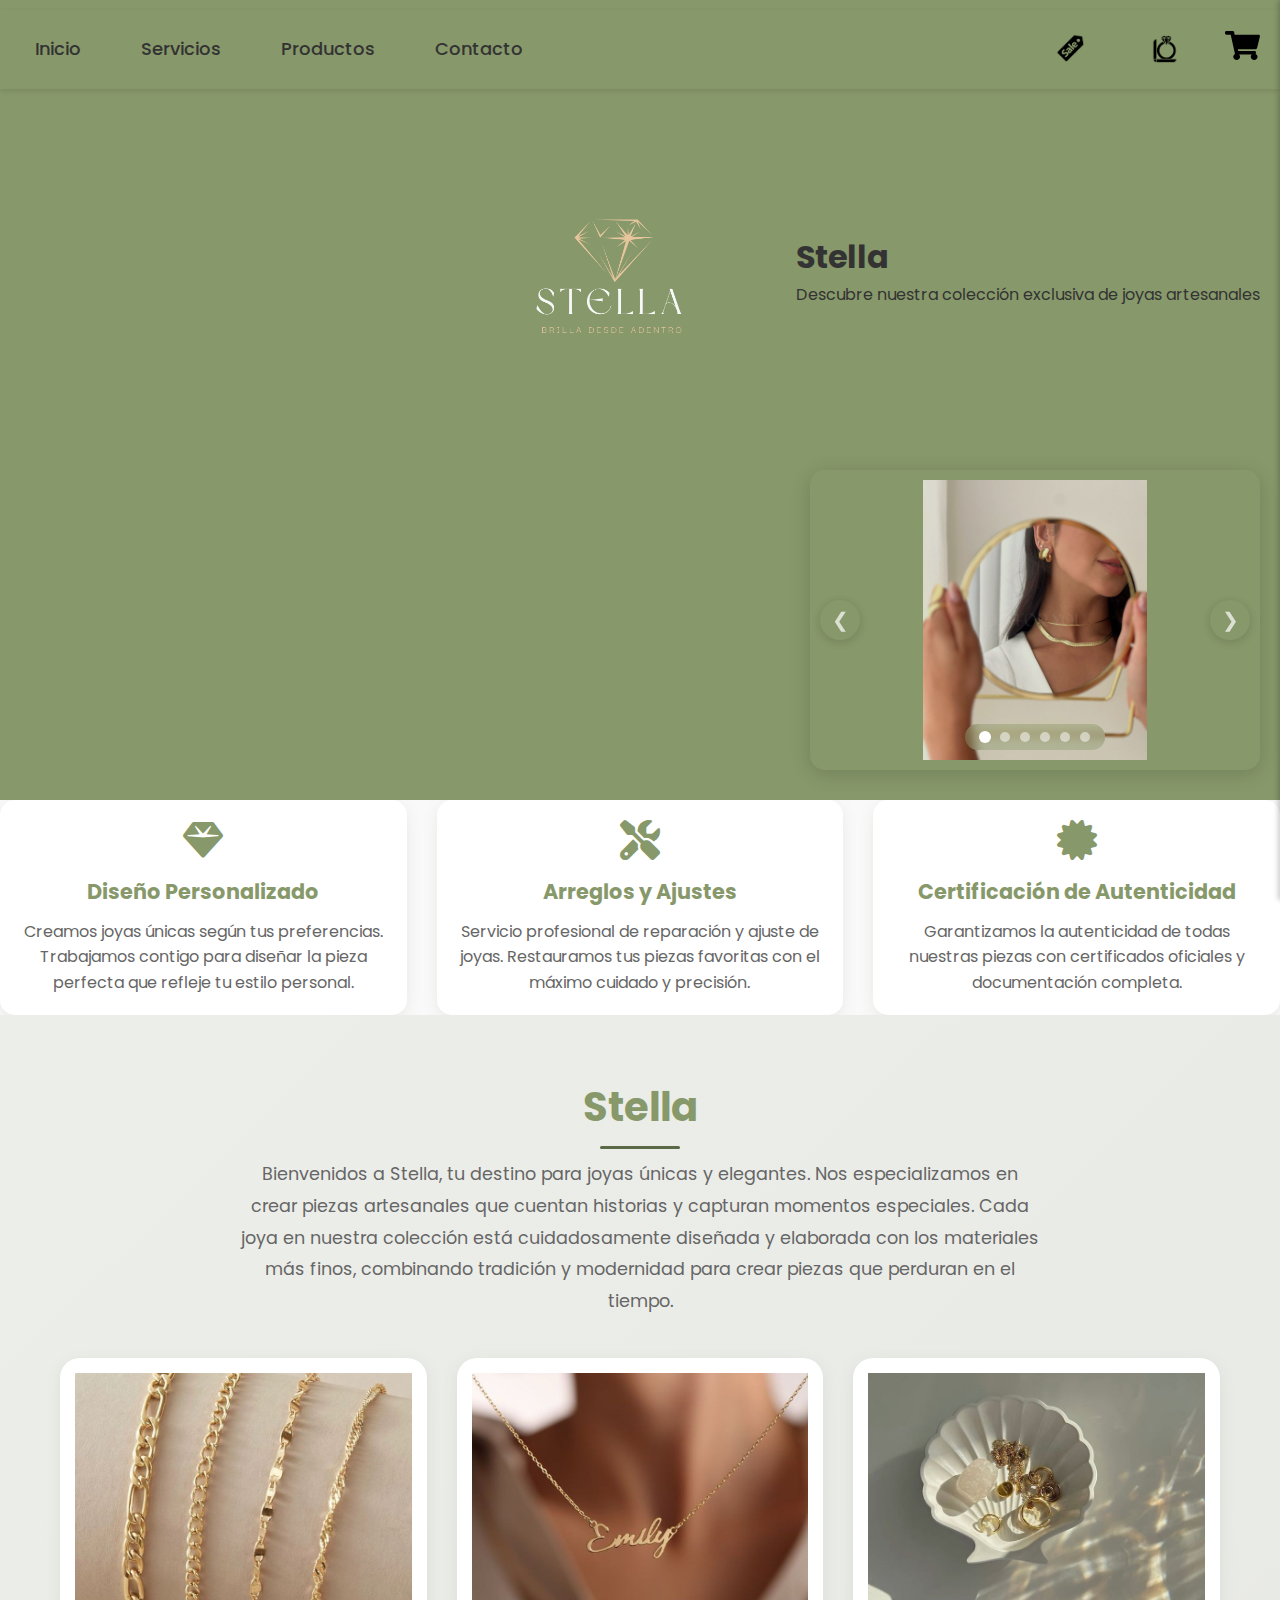
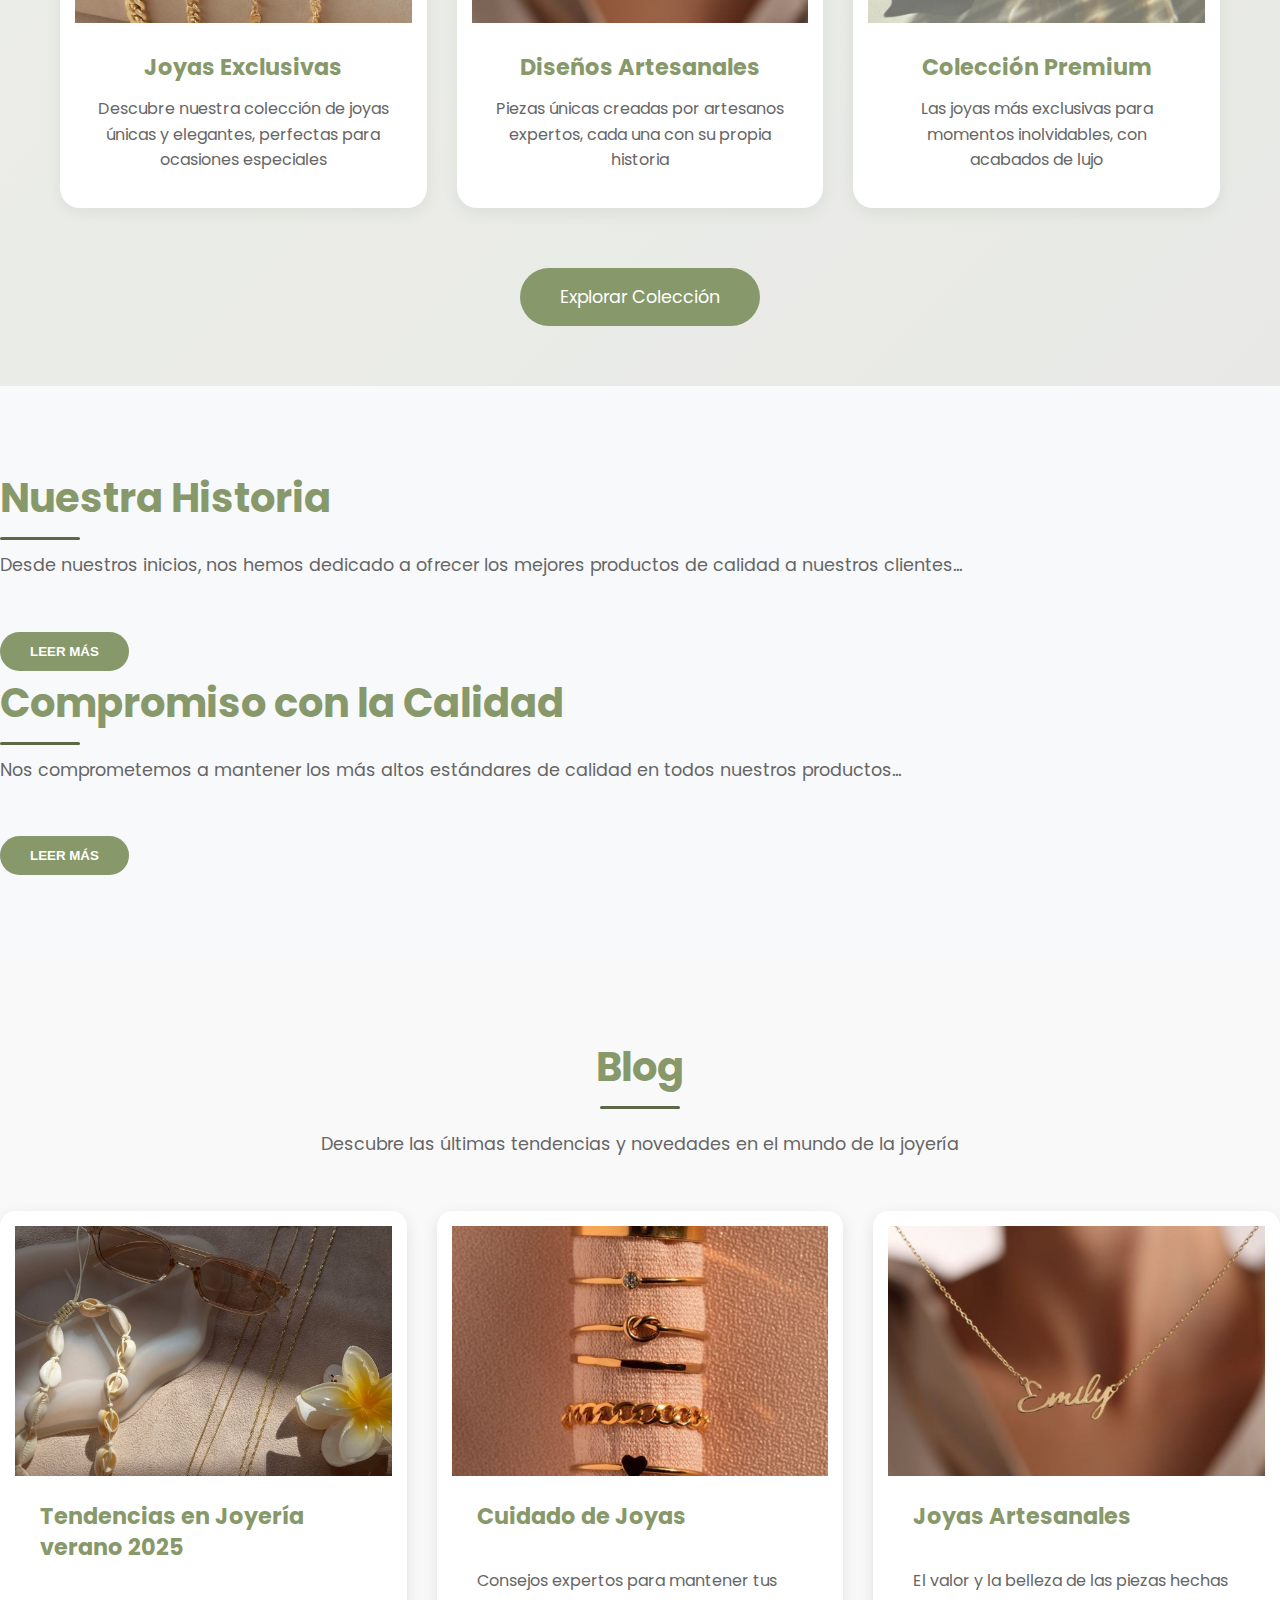
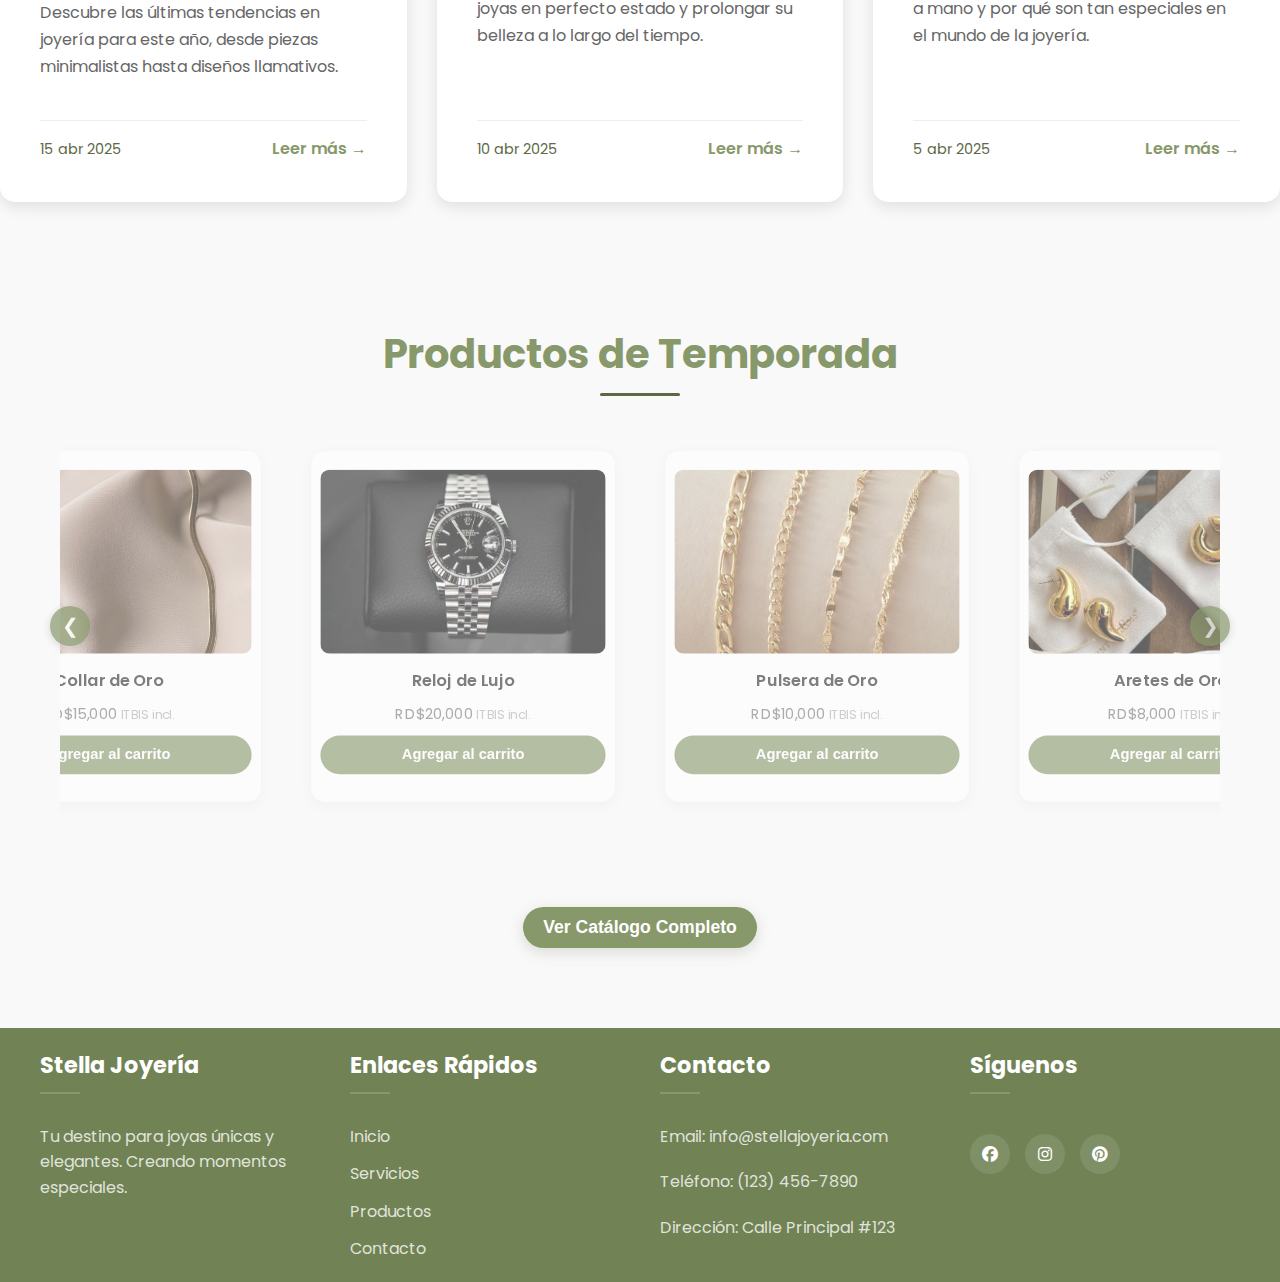
<file: index.html>
<!DOCTYPE html>
<html lang="es">
<head>
    <meta charset="UTF-8">
    <meta name="viewport" content="width=device-width, initial-scale=1.0">
    <title>Stella Joyería</title>
    <link rel="stylesheet" href="Style.css">
    <link rel="stylesheet" href="https://cdnjs.cloudflare.com/ajax/libs/font-awesome/6.4.0/css/all.min.css">
</head>
<body>
    <header class="header" id="inicio">
        <div class="menu container">
            <input type="checkbox" id="menu">
            <label for="menu">
                <img src="images/menu.png" class="menu-icono" alt="Icono de menú">
            </label>
  
            <nav class="navbar">
                <ul>
                    <li><a href="#inicio">Inicio</a></li>
                    <li><a href="#servicios">Servicios</a></li>
                    <li><a href="#productos">Productos</a></li>
                    <li><a href="#contacto">Contacto</a></li>
                </ul>
            </nav>

            <div class="header-buttons">
                <button id="btn-vender" class="btn-1" onclick="mostrarFormularioVenta()">
                    <img src="images/Sl.svg" alt="Vender Joya" class="img-vender">
                </button>

                <button id="btn-personalizar" onclick="toggleSelectorPrenda()">
                    <img src="images/Pp.svg" alt="Personalizar" class="img-personalizar">
                    
                </button>

                <div id="carrito-container" aria-label="Ver carrito de compras">
                    <img src="images/car.svg" alt="Carrito" class="carrito-icono">
                    <span class="carrito-count" id="carrito-count">0</span>
                </div>
            </div>
        </div>
        
        <div class="header-content container">
            <div class="hero">
                <img src="images/logo.png" alt="Logo Stella" class="hero-logo">
              </div>
            <div class="header-txt">
                <h1>Stella</h1>
                <p>Descubre nuestra colección exclusiva de joyas artesanales</p>
            </div>
            <div class="header-img">
                <button class="carrusel-control prev" onclick="cambiarImagen(-1)" aria-label="Imagen anterior">❮</button>
                <button class="carrusel-control next" onclick="cambiarImagen(1)" aria-label="Imagen siguiente">❯</button>
                <img src="images/ca1.jpg" alt="Joyas 1" class="active">
                <img src="images/ca2.jpg" alt="Joyas 2">
                <img src="images/ca3.jpg" alt="Joyas 3">
                <img src="images/ca5.jpg" alt="Joyas 5">
                <img src="images/ca6.jpg" alt="Joyas 6">
                <img src="images/b2.jpg" alt="Joyas 7">
            </div>
        </div>
    </header>

    <section class="services" id="servicios">
        <div class="services-content container">
            <div class="services-1">
                <i class="fas fa-gem"></i>
                <h3>Diseño Personalizado</h3>
                <p>Creamos joyas únicas según tus preferencias. Trabajamos contigo para diseñar la pieza perfecta que refleje tu estilo personal.</p>
            </div>
            <div class="services-1">
                <i class="fas fa-tools"></i>
                <h3>Arreglos y Ajustes</h3>
                <p>Servicio profesional de reparación y ajuste de joyas. Restauramos tus piezas favoritas con el máximo cuidado y precisión.</p>
            </div>
            <div class="services-1">
                <i class="fas fa-certificate"></i>
                <h3>Certificación de Autenticidad</h3>
                <p>Garantizamos la autenticidad de todas nuestras piezas con certificados oficiales y documentación completa.</p>
            </div>
        </div>
    </section>

    <section class="Joyas" id="productos">
        <div class="Joyas-content container">
            <h2>Stella</h2>
            <p class="txt-p">
                Bienvenidos a Stella, tu destino para joyas únicas y elegantes. 
                Nos especializamos en crear piezas artesanales que cuentan historias 
                y capturan momentos especiales. Cada joya en nuestra colección está 
                cuidadosamente diseñada y elaborada con los materiales más finos, 
                combinando tradición y modernidad para crear piezas que perduran 
                en el tiempo.
            </p>

            <div class="Joyeria-group">
                <div class="Joya-1">
                    <img src="images/b1.jpg" alt="Joyas Exclusivas">
                    <h3>Joyas Exclusivas</h3>
                    <p>Descubre nuestra colección de joyas únicas y elegantes, perfectas para ocasiones especiales</p>
                </div>

                <div class="Joya-1">
                    <img src="images/p1.jpg" alt="Diseños Artesanales">
                    <h3>Diseños Artesanales</h3>
                    <p>Piezas únicas creadas por artesanos expertos, cada una con su propia historia</p>
                </div>

                <div class="Joya-1">
                    <img src="images/ar1.jpg" alt="Colección Premium">
                    <h3>Colección Premium</h3>
                    <p>Las joyas más exclusivas para momentos inolvidables, con acabados de lujo</p>
                </div>
            </div>
            <a href="#lista-1" class="btn-1">Explorar Colección</a>
        </div>  
    </section>

    <section class="historia-compromiso">
        <div class="historia">
            <h2>Nuestra Historia</h2>
            <p>Desde nuestros inicios, nos hemos dedicado a ofrecer los mejores productos de calidad a nuestros clientes...</p>
            <button onclick="abrirModalHistoria()">Leer más</button>
        </div>
        <div class="compromiso">
            <h2>Compromiso con la Calidad</h2>
            <p>Nos comprometemos a mantener los más altos estándares de calidad en todos nuestros productos...</p>
            <button onclick="abrirModalCompromiso()">Leer más</button>
        </div>
    </section>

    <section class="blog">
        <h2>Blog</h2>
        <p class="txt-p">Descubre las últimas tendencias y novedades en el mundo de la joyería</p>
        
        <div class="blog-group">
            <article class="blog-1">
                <img src="images/ca6.jpg" alt="Tendencias en Joyería">
                <div class="blog-content">
                    <h3>Tendencias en Joyería verano 2025</h3>
                    <p>Descubre las últimas tendencias en joyería para este año, desde piezas minimalistas hasta diseños llamativos.</p>
                    <div class="blog-footer">
                        <span class="fecha">15 abr 2025</span>
                        <a href="#" class="leer-mas">Leer más →</a>
                    </div>
                </div>
            </article>

            <article class="blog-1">
                <img src="images/b2.jpg" alt="Cuidado de Joyas">
                <div class="blog-content">
                    <h3>Cuidado de Joyas</h3>
                    <p>Consejos expertos para mantener tus joyas en perfecto estado y prolongar su belleza a lo largo del tiempo.</p>
                    <div class="blog-footer">
                        <span class="fecha">10 abr 2025</span>
                        <a href="#" class="leer-mas">Leer más →</a>
                    </div>
                </div>
            </article>

            <article class="blog-1">
                <img src="images/p1.jpg" alt="Joyas Artesanales">
                <div class="blog-content">
                    <h3>Joyas Artesanales</h3>
                    <p>El valor y la belleza de las piezas hechas a mano y por qué son tan especiales en el mundo de la joyería.</p>
                    <div class="blog-footer">
                        <span class="fecha">5 abr 2025</span>
                        <a href="#" class="leer-mas">Leer más →</a>
                    </div>
                </div>
            </article>
        </div>
    </section>

    <section class="carrusel-productos" id="carrusel-productos">
        <h2>Productos de Temporada</h2>
        <div class="carrusel-container">
            <button class="carrusel-control prev" aria-label="Anterior">❮</button>
            <div class="carrusel-wrapper" id="carrusel-wrapper">
                <div class="carrusel-slide">
                    <img src="images/ar1.jpg" alt="Aretes de Oro">
                    <h3>Aretes de Oro</h3>
                    <p class="precio-producto">RD$8,000 <span class="iva">ITBIS incl.</span></p>
                    <button class="boton-agregar-carrito" onclick="agregarAlCarrito('Aretes de Oro', 8000, 'images/ar1.jpg')">Agregar al carrito</button>
                </div>
                <div class="carrusel-slide">
                    <img src="images/co1.jpg" alt="Collar de Oro">
                    <h3>Collar de Oro</h3>
                    <p class="precio-producto">RD$15,000 <span class="iva">ITBIS incl.</span></p>
                    <button class="boton-agregar-carrito" onclick="agregarAlCarrito('Collar de Oro', 15000, 'images/co1.jpg')">Agregar al carrito</button>
                </div>
                <div class="carrusel-slide">
                    <img src="imagescat/Rj2.jpeg" alt="Reloj de Lujo">
                    <h3>Reloj de Lujo</h3>
                    <p class="precio-producto">RD$20,000 <span class="iva">ITBIS incl.</span></p>
                    <button class="boton-agregar-carrito" onclick="agregarAlCarrito('Reloj de Lujo', 20000, 'imagescat/Rj2.jpeg')">Agregar al carrito</button>
                </div>
                <div class="carrusel-slide">
                    <img src="images/b1.jpg" alt="Pulsera de Oro">
                    <h3>Pulsera de Oro</h3>
                    <p class="precio-producto">RD$10,000 <span class="iva">ITBIS incl.</span></p>
                    <button class="boton-agregar-carrito" onclick="agregarAlCarrito('Pulsera de Oro', 10000, 'images/b1.jpg')">Agregar al carrito</button>
                </div>
                <div class="carrusel-slide">
                    <img src="images/ar2.jpg" alt="Aretes de Oro">
                    <h3>Aretes de Oro</h3>
                    <p class="precio-producto">RD$8,000 <span class="iva">ITBIS incl.</span></p>
                    <button class="boton-agregar-carrito" onclick="agregarAlCarrito('Aretes de Oro', 8000, 'images/ar2.jpg')">Agregar al carrito</button>
                </div>
                <div class="carrusel-slide">
                    <img src="images/co2.jpg" alt="Collar de Oro">
                    <h3>Collar de Oro</h3>
                    <p class="precio-producto">RD$15,000 <span class="iva">ITBIS incl.</span></p>
                    <button class="boton-agregar-carrito" onclick="agregarAlCarrito('Collar de Oro', 15000, 'images/co2.jpg')">Agregar al carrito</button>
                </div>
            </div>
            <button class="carrusel-control next" aria-label="Siguiente">❯</button>
        </div>
        <div class="carrusel-paginacion" id="carrusel-paginacion"></div>
        <div class="catalogo-button-container">
            <button class="btn-catalogo" onclick="abrirCatalogo()">Ver Catálogo Completo</button>
        </div>
    </section>
    
    <footer class="footer" id="contacto">
        <div class="footer-content container">
            <div class="footer-1">
                <h3>Stella Joyería</h3>
                <p>Tu destino para joyas únicas y elegantes. Creando momentos especiales.</p>
            </div>
            <div class="footer-1">
                <h3>Enlaces Rápidos</h3>
                <nav>
                    <ul>
                        <li><a href="#inicio">Inicio</a></li>
                        <li><a href="#servicios">Servicios</a></li>
                        <li><a href="#productos">Productos</a></li>
                        <li><a href="#contacto">Contacto</a></li>
                    </ul>
                </nav>
            </div>
            <div class="footer-1">
                <h3>Contacto</h3>
                <p>Email: info@stellajoyeria.com</p>
                <p>Teléfono: (123) 456-7890</p>
                <p>Dirección: Calle Principal #123</p>
            </div>
            <div class="footer-1">
                <h3>Síguenos</h3>
                <div class="social-links">
                    <a href="#" aria-label="Facebook"><i class="fab fa-facebook"></i></a>
                    <a href="#" aria-label="Instagram"><i class="fab fa-instagram"></i></a>
                    <a href="#" aria-label="Pinterest"><i class="fab fa-pinterest"></i></a>
                </div>
            </div>
        </div>
    </footer>

    <!-- Carrito -->
    <div class="overlay"></div>
    <div id="carrito">
        <div class="carrito-header">
            <h2>Carrito de Compras</h2>
            <button class="btn-cerrar-carrito" aria-label="Cerrar carrito">&times;</button>
        </div>
        <div class="carrito-content">
            <table id="lista-carrito">
                <thead>
                    <tr>
                        <th>Producto</th>
                        <th>Precio</th>
                        <th>Cantidad</th>
                        <th>Total</th>
                        <th></th>
                    </tr>
                </thead>
                <tbody></tbody>
            </table>
        </div>
        <div class="carrito-footer">
            <div class="total">
                <span>Total:</span>
                <span id="total-carrito">$0.00</span>
            </div>
            <button class="btn-checkout" onclick="mostrarCheckout()">Finalizar Compra</button>
        </div>
    </div>

    <!-- Modal de Personalización -->
    <div id="modal-personalizar" class="modal">
        <div class="modal-content">
            <span class="close" onclick="cerrarModalPersonalizar()" aria-label="Cerrar">&times;</span>
            <h2>Personalizar Joya</h2>
            <div id="input-texto">
                <input type="text" id="texto-personalizado" placeholder="Ingrese el texto para la dedicatoria">
                <button onclick="agregarJoyaPersonalizadaAlCarrito()">Agregar al Carrito</button>
                <button onclick="cerrarModalPersonalizar()">Cancelar</button>
            </div>
        </div>
    </div>

    <!-- Selector de Joyas para personalizar -->
    <div id="selector-joya" class="modal">
        <div class="modal-content">
            <span class="close" onclick="toggleSelectorPrenda()" aria-label="Cerrar">&times;</span>
            <h2>Seleccione una Joya para Personalizar</h2>
            <div class="product-content">
                <div class="product">
                    <img src="images/an2.jpg" alt="Anillo para personalizar">
                    <div class="product-txt">
                        <h3>Anillo para Grabado</h3>
                        <p>Anillo de oro 18k que se puede personalizar con una dedicatoria especial</p>
                        <p class="Precio">$500</p>
                        <button onclick="seleccionarJoya({nombre: 'Anillo Personalizado', imagen: 'images/an2.jpg', precio: 500})">Seleccionar</button>
                    </div>
                </div>
                <div class="product">
                    <img src="images/co1.jpg" alt="Collar para personalizar">
                    <div class="product-txt">
                        <h3>Collar para Grabado</h3>
                        <p>Collar de oro 18k que se puede personalizar con una dedicatoria especial</p>
                        <p class="Precio">$800</p>
                        <button onclick="seleccionarJoya({nombre: 'Collar Personalizado', imagen: 'images/co1.jpg', precio: 800})">Seleccionar</button>
                    </div>
                </div>
            </div>
        </div>
    </div>

    <!-- Modal de Venta -->
    <div id="modal-venta" class="modal">
        <div class="modal-content">
            <span class="close" onclick="cerrarFormularioVenta()" aria-label="Cerrar">&times;</span>
            <h2>Vender Joya</h2>
            <form id="formulario-venta" onsubmit="return procesarVenta(event)">
                <div class="form-group">
                    <label for="nombre-joya">Nombre de la Joya:</label>
                    <input type="text" id="nombre-joya" required>
                </div>
                <div class="form-group">
                    <label for="categoria-joya">Categoría:</label>
                    <select id="categoria-joya" required>
                        <option value="">Seleccione una categoría</option>
                        <option value="anillos">Anillos</option>
                        <option value="collares">Collares</option>
                        <option value="aretes">Aretes</option>
                        <option value="pulseras">Pulseras</option>
                        <option value="conjuntos">Conjuntos</option>
                    </select>
                </div>
                <div class="form-group">
                    <label for="descripcion-joya">Descripción:</label>
                    <textarea id="descripcion-joya" required></textarea>
                </div>
                <div class="form-group">
                    <label for="precio-joya">Precio Propuesto:</label>
                    <input type="number" id="precio-joya" required>
                </div>
                <div class="form-group">
                    <label for="nombre-vendedor">Nombre Completo:</label>
                    <input type="text" id="nombre-vendedor" required>
                </div>
                <div class="form-group">
                    <label for="email-vendedor">Email:</label>
                    <input type="email" id="email-vendedor" required>
                </div>
                <div class="form-group">
                    <label for="telefono-vendedor">Teléfono:</label>
                    <input type="tel" id="telefono-vendedor" required>
                </div>
                <div class="form-group">
                    <label for="imagenes-joya">Imágenes de la Joya:</label>
                    <input type="file" id="imagenes-joya" multiple accept="image/*" required>
                </div>
                <button type="submit">Enviar</button>
                <button type="button" onclick="cerrarFormularioVenta()">Cancelar</button>
            </form>
        </div>
    </div>

    <!-- Modal de Checkout -->
    <div id="modal-checkout" class="modal">
        <div class="modal-content">
            <span class="close" onclick="cerrarCheckout()" aria-label="Cerrar">&times;</span>
            <h2>Resumen del Pedido</h2>
            <div class="checkout-container">
                <div class="resumen-pedido">
                    <div id="resumen-productos"></div>
                    <div class="total-checkout">
                        <strong>Total:</strong>
                        <span id="total-checkout">$0.00</span>
                    </div>
                </div>
                <form id="checkout-form" onsubmit="return procesarPedido(event)">
                    <div class="form-group">
                        <input type="text" placeholder="Nombre completo" required>
                        <input type="email" placeholder="Correo electrónico" required>
                        <input type="tel" placeholder="Teléfono" required>
                        <input type="text" placeholder="Dirección de envío" required>
                    </div>
                    <div class="metodos-pago">
                        <h3>Método de pago</h3>
                        <label>
                            <input type="radio" name="pago" value="tarjeta" checked> Tarjeta de crédito/débito
                        </label>
                        <label>
                            <input type="radio" name="pago" value="transferencia"> Transferencia bancaria
                        </label>
                        <div id="datos-tarjeta">
                            <input type="text" placeholder="Número de tarjeta" required>
                            <div class="tarjeta-info">
                                <input type="text" placeholder="MM/AA" required>
                                <input type="text" placeholder="CVV" required>
                            </div>
                        </div>
                    </div>
                    <button type="submit" id="btn-finalizar-compra">Finalizar Compra</button>
                </form>
            </div>
        </div>
    </div>

    <!-- Modal Historia -->
    <div id="modal-historia" class="modal">
        <div class="modal-content">
            <span class="close" onclick="cerrarModal('modal-historia')" aria-label="Cerrar">&times;</span>
            <h2>Nuestra Historia</h2>
            <div class="modal-body">
                <p>Desde nuestros inicios en 2020, nos hemos dedicado a ofrecer los mejores productos de calidad a nuestros clientes. Nuestra historia comenzó con una visión clara: proporcionar joyas excepcionales que superen las expectativas de nuestros clientes.</p>
                <p>A lo largo de los años, hemos crecido y evolucionado, pero siempre manteniendo nuestros valores fundamentales:</p>
                <ul>
                    <li>Compromiso con la calidad</li>
                    <li>Atención al cliente excepcional</li>
                    <li>Innovación continua</li>
                    <li>Sostenibilidad y responsabilidad ambiental</li>
                </ul>
                <p>Hoy en día, seguimos trabajando arduamente para mantener nuestra reputación como líderes en la industria de la joyería, ofreciendo piezas que nuestros clientes pueden confiar.</p>
            </div>
        </div>
    </div>

    <!-- Modal Compromiso -->
    <div id="modal-compromiso" class="modal">
        <div class="modal-content">
            <span class="close" onclick="cerrarModal('modal-compromiso')" aria-label="Cerrar">&times;</span>
            <h2>Compromiso con la Calidad</h2>
            <div class="modal-body">
                <p>En Stella Joyería, la calidad es nuestra prioridad número uno. Nos comprometemos a mantener los más altos estándares en cada aspecto de nuestro negocio:</p>
                <ul>
                    <li>Selección rigurosa de metales y piedras preciosas</li>
                    <li>Procesos de producción artesanales optimizados</li>
                    <li>Controles de calidad exhaustivos</li>
                    <li>Certificaciones internacionales</li>
                </ul>
                <p>Nuestro compromiso con la calidad se refleja en:</p>
                <ul>
                    <li>Garantía de satisfacción del cliente</li>
                    <li>Joyas duraderas y confiables</li>
                    <li>Servicio post-venta excepcional</li>
                    <li>Mejora continua de nuestros procesos</li>
                </ul>
            </div>
        </div>
    </div>
    <script src="Javascrip.js"></script>
</body>
</html>
</file>
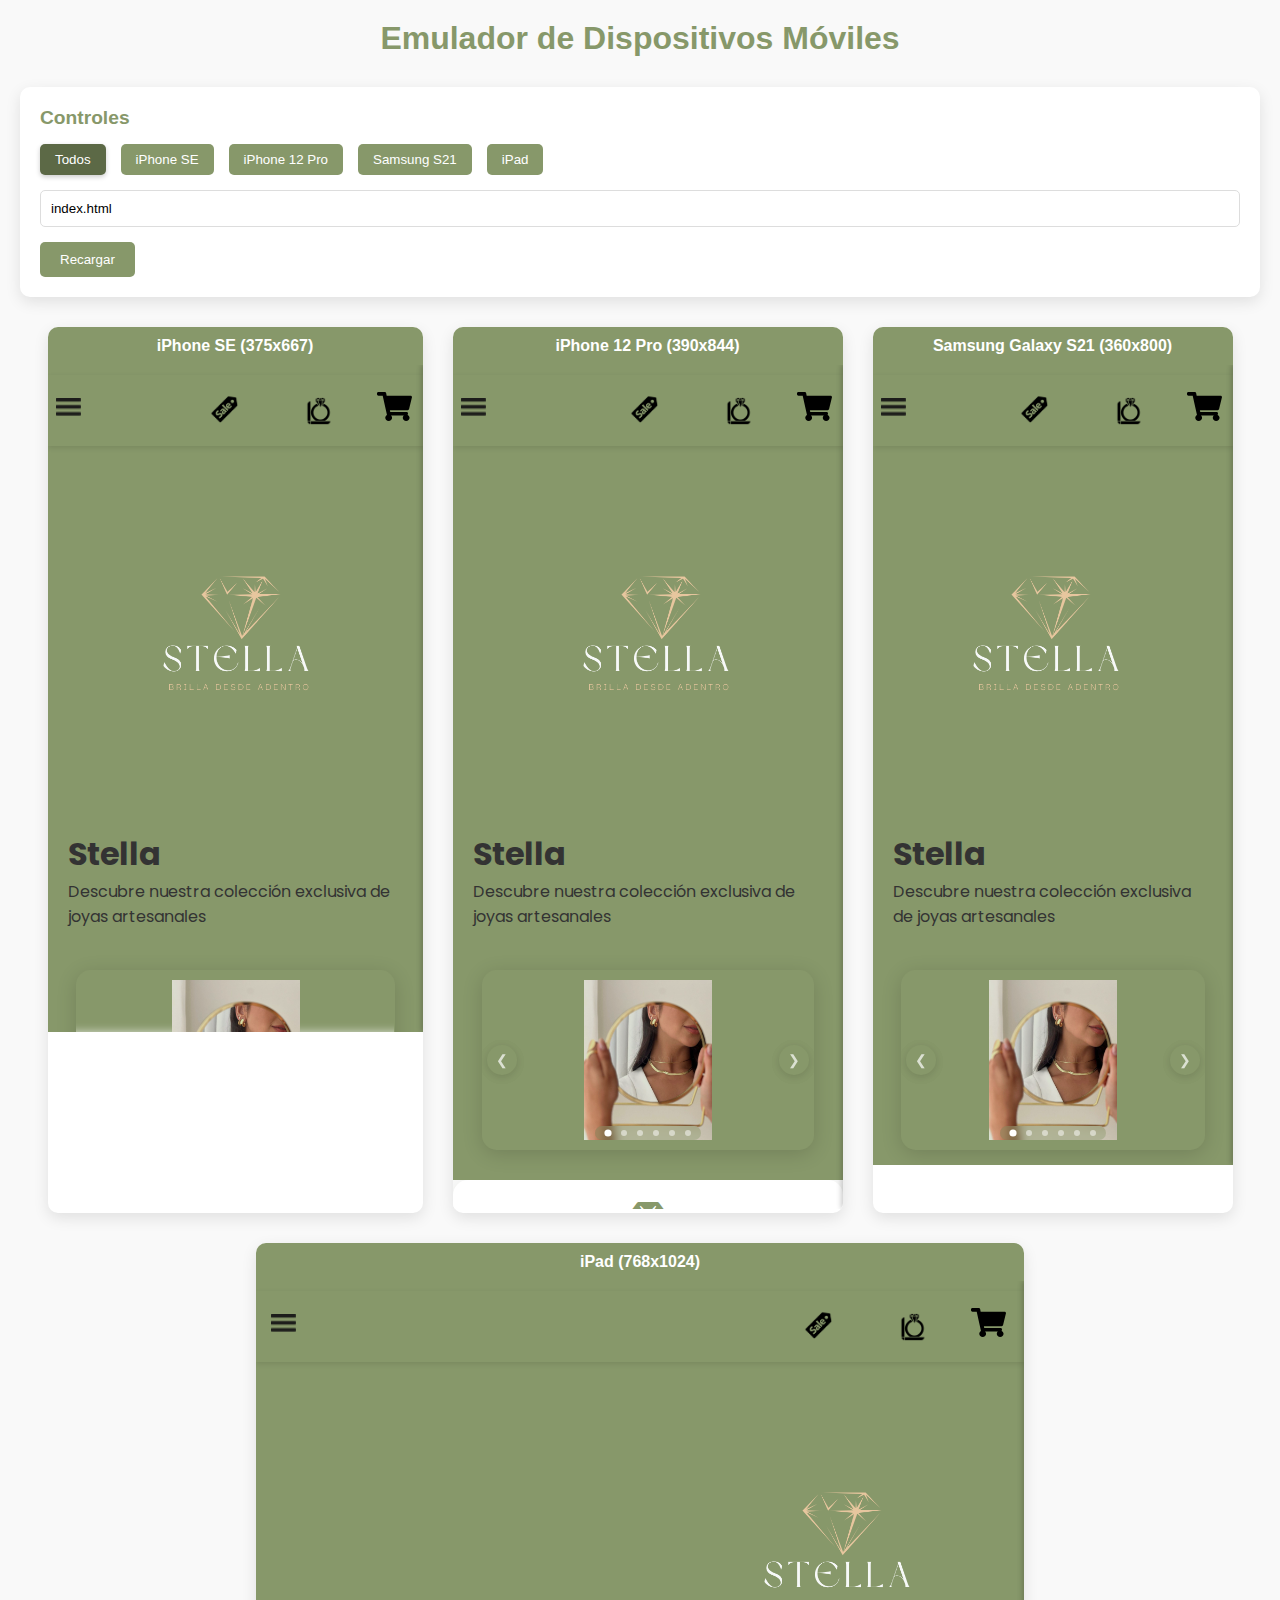
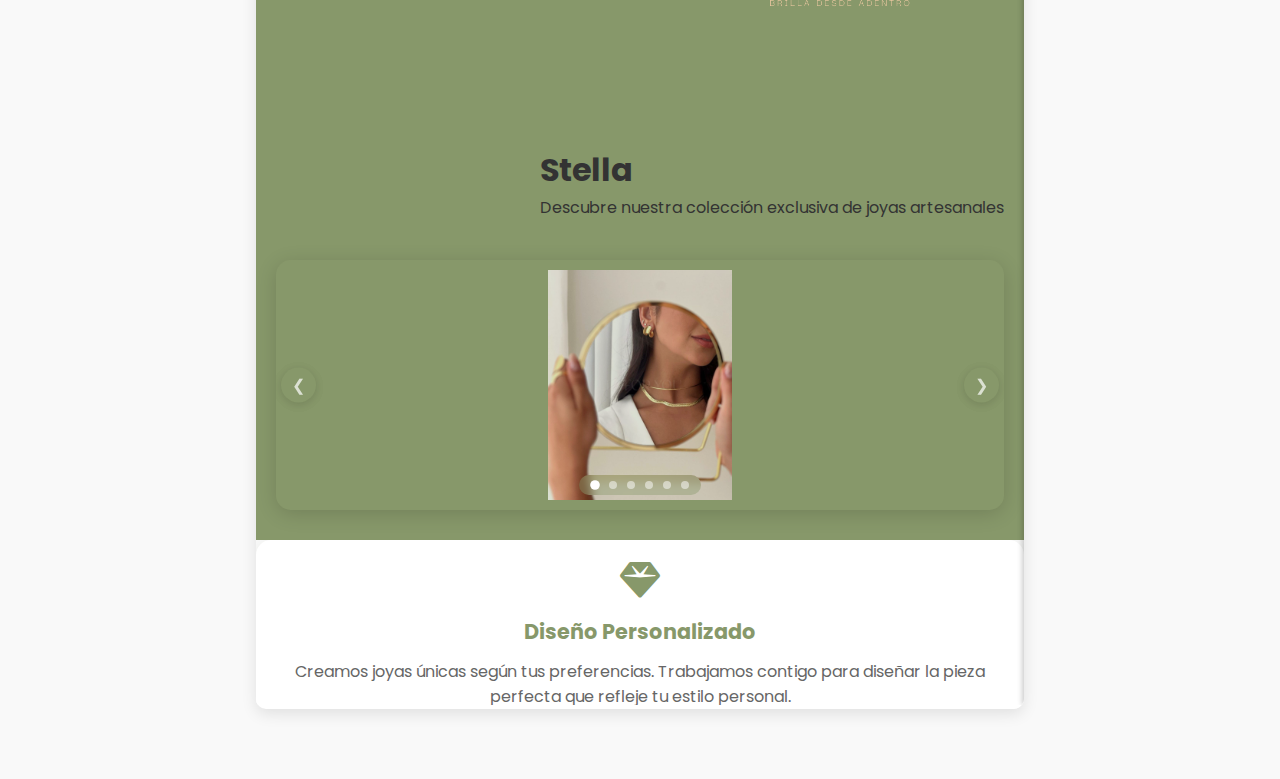
<file: emulador-movil.html>
<!DOCTYPE html>
<html lang="es">
<head>
    <meta charset="UTF-8">
    <meta name="viewport" content="width=device-width, initial-scale=1.0">
    <title>Emulador de Dispositivos Móviles</title>
    <style>
        :root {
            --primary-color: #87986A;
            --secondary-color: #718355;
            --background-color: #F9F9F9;
            --text-color: #333333; 
            --accent-color: #5c6946; 
        }

        * {
            margin: 0;
            padding: 0;
            box-sizing: border-box;
            font-family: 'Poppins', sans-serif;
        }

        body {
            background-color: var(--background-color);
            color: var(--text-color);
            padding: 20px;
        }

        h1 {
            text-align: center;
            color: var(--primary-color);
            margin-bottom: 30px;
        }

        .emulador-container {
            display: flex;
            flex-wrap: wrap;
            gap: 30px;
            justify-content: center;
            margin-bottom: 50px;
        }

        .dispositivo {
            background-color: white;
            border-radius: 10px;
            box-shadow: 0 5px 15px rgba(0,0,0,0.1);
            overflow: hidden;
            transition: all 0.3s ease;
        }

        .dispositivo:hover {
            transform: translateY(-5px);
            box-shadow: 0 8px 25px rgba(0,0,0,0.15);
        }

        .dispositivo-header {
            background-color: var(--primary-color);
            color: white;
            padding: 10px 15px;
            font-weight: 600;
            text-align: center;
        }

        .dispositivo-frame {
            border: none;
            background-color: white;
            transition: all 0.3s ease;
        }

        /* iPhone SE */
        .iphone-se {
            width: 375px;
        }

        .iphone-se .dispositivo-frame {
            width: 375px;
            height: 667px;
        }

        /* iPhone 12 Pro */
        .iphone-12-pro {
            width: 390px;
        }

        .iphone-12-pro .dispositivo-frame {
            width: 390px;
            height: 844px;
        }

        /* Samsung Galaxy S21 */
        .samsung-s21 {
            width: 360px;
        }

        .samsung-s21 .dispositivo-frame {
            width: 360px;
            height: 800px;
        }

        /* iPad */
        .ipad {
            width: 768px;
        }

        .ipad .dispositivo-frame {
            width: 768px;
            height: 1024px;
        }

        /* Controles */
        .controles {
            background-color: white;
            padding: 20px;
            border-radius: 10px;
            box-shadow: 0 5px 15px rgba(0,0,0,0.1);
            margin-bottom: 30px;
        }

        .controles h2 {
            color: var(--primary-color);
            margin-bottom: 15px;
            font-size: 1.2em;
        }

        .controles-options {
            display: flex;
            flex-wrap: wrap;
            gap: 15px;
        }

        .control-btn {
            padding: 8px 15px;
            background-color: var(--primary-color);
            color: white;
            border: none;
            border-radius: 5px;
            cursor: pointer;
            transition: all 0.3s ease;
        }

        .control-btn:hover {
            background-color: var(--accent-color);
        }

        .control-btn.active {
            background-color: var(--accent-color);
            box-shadow: 0 2px 5px rgba(0,0,0,0.2);
        }

        .url-input {
            width: 100%;
            padding: 10px;
            margin-top: 15px;
            border: 1px solid #ddd;
            border-radius: 5px;
        }

        .reload-btn {
            padding: 10px 20px;
            background-color: var(--primary-color);
            color: white;
            border: none;
            border-radius: 5px;
            cursor: pointer;
            margin-top: 15px;
            transition: all 0.3s ease;
        }

        .reload-btn:hover {
            background-color: var(--accent-color);
        }

        @media (max-width: 768px) {
            .emulador-container {
                flex-direction: column;
                align-items: center;
            }

            .dispositivo {
                width: 100%;
                max-width: 375px;
            }

            .dispositivo-frame {
                width: 100%;
                height: 667px;
            }

            .ipad {
                display: none;
            }
        }
    </style>
</head>
<body>
    <h1>Emulador de Dispositivos Móviles</h1>

    <div class="controles">
        <h2>Controles</h2>
        <div class="controles-options">
            <button class="control-btn active" data-device="all">Todos</button>
            <button class="control-btn" data-device="iphone-se">iPhone SE</button>
            <button class="control-btn" data-device="iphone-12-pro">iPhone 12 Pro</button>
            <button class="control-btn" data-device="samsung-s21">Samsung S21</button>
            <button class="control-btn" data-device="ipad">iPad</button>
        </div>
        <input type="text" class="url-input" id="url-input" placeholder="URL de la página (ej: index.html)" value="index.html">
        <button class="reload-btn" id="reload-btn">Recargar</button>
    </div>

    <div class="emulador-container">
        <div class="dispositivo iphone-se">
            <div class="dispositivo-header">iPhone SE (375x667)</div>
            <iframe class="dispositivo-frame" id="iphone-se-frame" src="index.html"></iframe>
        </div>

        <div class="dispositivo iphone-12-pro">
            <div class="dispositivo-header">iPhone 12 Pro (390x844)</div>
            <iframe class="dispositivo-frame" id="iphone-12-pro-frame" src="index.html"></iframe>
        </div>

        <div class="dispositivo samsung-s21">
            <div class="dispositivo-header">Samsung Galaxy S21 (360x800)</div>
            <iframe class="dispositivo-frame" id="samsung-s21-frame" src="index.html"></iframe>
        </div>

        <div class="dispositivo ipad">
            <div class="dispositivo-header">iPad (768x1024)</div>
            <iframe class="dispositivo-frame" id="ipad-frame" src="index.html"></iframe>
        </div>
    </div>

    <script>
        document.addEventListener('DOMContentLoaded', function() {
            const urlInput = document.getElementById('url-input');
            const reloadBtn = document.getElementById('reload-btn');
            const controlBtns = document.querySelectorAll('.control-btn');
            const dispositivos = document.querySelectorAll('.dispositivo');
            const frames = document.querySelectorAll('.dispositivo-frame');

            // Función para recargar todos los iframes
            function recargarFrames() {
                const url = urlInput.value;
                frames.forEach(frame => {
                    frame.src = url;
                });
            }

            // Evento para el botón de recargar
            reloadBtn.addEventListener('click', recargarFrames);

            // Evento para la tecla Enter en el input
            urlInput.addEventListener('keypress', function(e) {
                if (e.key === 'Enter') {
                    recargarFrames();
                }
            });

            // Eventos para los botones de control
            controlBtns.forEach(btn => {
                btn.addEventListener('click', function() {
                    // Remover clase active de todos los botones
                    controlBtns.forEach(b => b.classList.remove('active'));
                    
                    // Agregar clase active al botón clickeado
                    this.classList.add('active');
                    
                    const device = this.getAttribute('data-device');
                    
                    if (device === 'all') {
                        // Mostrar todos los dispositivos
                        dispositivos.forEach(d => d.style.display = 'block');
                    } else {
                        // Ocultar todos los dispositivos excepto el seleccionado
                        dispositivos.forEach(d => {
                            if (d.classList.contains(device)) {
                                d.style.display = 'block';
                            } else {
                                d.style.display = 'none';
                            }
                        });
                    }
                });
            });
        });
    </script>
</body>
</html>
</file>
<file: Style.css>
@import url('https://fonts.googleapis.com/css2?family=Poppins:wght@400;500;600;700;800&display=swap');

*{
    margin: 0;
    padding: 0;
    box-sizing: border-box;
    text-decoration: none;
    list-style: none;
}

body {
    font-family: 'Poppins', sans-serif;
    background-color: var(--background-color);
    color: var(--text-color);
    line-height: 1.6;
}
:root {
    --primary-color: #87986A;
    --secondary-color: #718355;
    --background-color: #F9F9F9;
    --text-color: #333333; 
    --accent-color: #5c6946; 
}

.modal {
    display: none;
    position: fixed;
    top: 0;
    left: 0;
    width: 100%;
    height: 100%;
    background: rgba(0, 0, 0, 0.7);
    z-index: 1000;
    overflow-y: auto;
    backdrop-filter: blur(5px);
}

.modal-content {
    position: relative;
    background: white;
    margin: 50px auto;
    padding: 40px;
    width: 90%;
    max-width: 800px;
    border-radius: 20px;
    box-shadow: 0 10px 30px rgba(0, 0, 0, 0.2);
    transform: translateY(-20px);
    opacity: 0;
    animation: modalAppear 0.3s ease forwards;
}

@keyframes modalAppear {
    to {
        transform: translateY(0);
        opacity: 1;
    }
}

.modal-content h3 {
    color: var(--primary-color);
    font-size: 2.2rem;
    margin-bottom: 25px;
    text-align: center;
    position: relative;
    padding-bottom: 15px;
}

.modal-content h3::after {
    content: '';
    position: absolute;
    bottom: 0;
    left: 50%;
    transform: translateX(-50%);
    width: 80px;
    height: 3px;
    background: var(--accent-color);
    border-radius: 2px;
}

.modal-content p {
    color: #555;
    line-height: 1.8;
    margin-bottom: 25px;
    font-size: 1.1rem;
    text-align: justify;
}

.modal-content .close {
    position: absolute;
    right: 25px;
    top: 25px;
    font-size: 32px;
    color: #666;
    cursor: pointer;
    transition: all 0.3s ease;
    width: 40px;
    height: 40px;
    display: flex;
    align-items: center;
    justify-content: center;
    border-radius: 50%;
    background: #f5f5f5;
}

.modal-content .close:hover {
    color: var(--primary-color);
    background: #e0e0e0;
    transform: rotate(90deg);
}

@media (max-width: 768px) {
    .modal-content {
        margin: 20px;
        padding: 25px;
    }

    .modal-content h3 {
        font-size: 1.8rem;
    }

    .modal-content p {
        font-size: 1rem;
    }
}

/* --- INICIO BLOQUE UNIFICADO .form-group --- */
.form-group {
    margin-bottom: 20px;
    display: flex;
    flex-direction: column;
    gap: 5px;
    padding: 10px 0;
    background: none;
    border-radius: 0;
}

.form-group label {
    display: block;
    margin-bottom: 8px;
    color: var(--primary-color);
    font-weight: 600;
}

.form-group input,
.form-group select,
.form-group textarea {
    width: 100%;
    padding: 12px;
    border: 2px solid #eee;
    border-radius: 8px;
    font-size: 16px;
    transition: all 0.3s ease;
    margin-bottom: 0;
}

.form-group input:focus,
.form-group select:focus,
.form-group textarea:focus {
    border-color: var(--primary-color);
    outline: none;
    box-shadow: 0 0 0 3px rgba(135, 152, 106, 0.1);
}

.form-group textarea {
    min-height: 100px;
    resize: vertical;
}
/* --- FIN BLOQUE UNIFICADO .form-group --- */

.modal-content button {
    width: 100%;
    padding: 12px 20px;
    border: none;
    border-radius: 25px;
    font-size: 16px;
    font-weight: 600;
    cursor: pointer;
    transition: all 0.3s ease;
    margin-top: 10px;
}

.modal-content button[type="submit"] {
    background-color: var(--primary-color);
    color: white;
}

.modal-content button[type="submit"]:hover {
    background-color: var(--accent-color);
    transform: translateY(-2px);
}

.modal-content button[type="button"] {
    background-color: #f5f5f5;
    color: #333;
}

.modal-content button[type="button"]:hover {
    background-color: #e0e0e0;
    transform: translateY(-2px);
}

/* Estilos para el modal de personalización */
.productos-carrito {
    margin: 20px 0;
}

.lista-productos {
    display: flex;
    flex-direction: column;
    gap: 15px;
    max-height: 400px;
    overflow-y: auto;
}

.producto-personalizar {
    display: flex;
    align-items: center;
    padding: 15px;
    background-color: #f9f9f9;
    border-radius: 10px;
    gap: 15px;
}

.producto-personalizar img {
    width: 80px;
    height: 80px;
    object-fit: contain;
    border-radius: 8px;
}

.producto-info {
    flex: 1;
}

.producto-info h4 {
    margin: 0;
    color: var(--primary-color);
}

.personalizacion-contenido {
    display: grid;
    gap: 20px;
    margin-top: 20px;
}

.producto-preview {
    text-align: center;
}

.producto-preview img {
    max-width: 300px;
    height: auto;
}

.opciones-personalizacion {
    display: flex;
    flex-direction: column;
    gap: 15px;
}

.botones-accion {
    display: flex;
    gap: 10px;
    margin-top: 20px;
}

.botones-accion button {
    flex: 1;
    padding: 12px;
    border: none;
    border-radius: 25px;
    cursor: pointer;
    font-weight: 600;
    transition: all 0.3s ease;
}

.btn-guardar {
    background-color: var(--primary-color);
    color: white;
}

.btn-volver {
    background-color: #f5f5f5;
    color: #333;
}

/* Responsive */
@media (max-width: 768px) {
    .producto-personalizar {
        flex-direction: column;
        text-align: center;
    }

    .botones-accion {
        flex-direction: column;
    }
}

@media (max-width: 768px) {
    .modal-content {
        margin: 10px;
        padding: 20px;
        width: calc(100% - 20px);
    }

    .modal-content h2 {
        font-size: 1.5em;
    }

    .form-group input,
    .form-group select,
    .form-group textarea {
        font-size: 16px;
        padding: 10px;
    }

    .modal-content button {
        padding: 12px 20px;
        font-size: 16px;
    }
}

.agregarAlCarrito {
    display: none;
    position: fixed;
    top: 50%;
    left: 50%;
    transform: translate(-50%, -50%);
    background: white;
    padding: 20px;
    border-radius: 8px;
    box-shadow: 0 0 10px rgba(0, 0, 0, 0.3);
}
.overlay {
    display: none;
    position: fixed;
    top: 0;
    left: 0;
    width: 100%;
    height: 100%;
    background: rgba(0, 0, 0, 0.5);
}
#listaCarrito {
    margin-top: 20px;
    padding: 10px;
    border: 1px solid #ccc;
    max-width: 300px;
}
.eliminar {
    margin-left: 10px;
    cursor: pointer;
    color: red;
    font-weight: bold;
}


.carrito-icono {
    width: 30px;
    height: 30px;
    cursor: pointer;
    margin: 0;
}

.menu {
    display: flex;
    justify-content: flex-start;
    align-items: center;
    padding: 5px 15px;
    background-color: var(--primary-color);
    box-shadow: 0 2px 5px rgba(0, 0, 0, 0.1);
}

.menu .navbar {
    margin-right: auto;
}

.menu .navbar ul {
    display: flex;
    gap: 20px;
}

.menu .navbar ul li {
    position: relative;
    float: left;
}

.menu .navbar ul li a {
    color: var(--text-color);
    font-weight: 500;
    transition: color 0.3s ease;
    font-size: 18px;
    padding: 20px;
    display: block;
}

.menu .navbar ul li a:hover {
    color: var(--accent-color);
}

#menu {
    display: none;
}

.menu-icono {
    width: 25px;
}

.menu label {
    cursor: pointer;
    display: none;
}

.submenu {
    position: relative;
}

.submenu-1 {
    position: relative;
}

#lista-carrito thead {
    display: none;

}

#carrito.abierto #lista-carrito thead {
    display: table-header-group;
}



#carrito {
    position: fixed;
    top: 0;
    right: -100%;
    width: 400px;
    height: 100%;
    background-color: #fff;
    box-shadow: -2px 0 5px rgba(0, 0, 0, 0.2);
    transition: 0.3s ease-in-out;
    z-index: 1000;
    overflow-y: auto;
}

#carrito.abierto {
    right: 0;
}

.overlay {
    position: fixed;
    top: 0;
    left: 0;
    width: 100%;
    height: 100%;
    background-color: rgba(0, 0, 0, 0.5);
    display: none;
    z-index: 999;
}

.overlay.active {
    display: block;
}

.carrito-header {
    background-color: var(--primary-color);
    padding: 20px;
    color: white;
    display: flex;
    justify-content: space-between;
    align-items: center;
}

.btn-cerrar-carrito {
    background: none;
    border: none;
    color: white;
    font-size: 24px;
    cursor: pointer;
}

.carrito-content {
    padding: 20px;
}

#lista-carrito {
    width: 100%;
    border-collapse: collapse;
}

#lista-carrito th,
#lista-carrito td {
    padding: 10px;
    text-align: left;
    border-bottom: 1px solid #ddd;
}

.producto-carrito {
    display: flex;
    align-items: center;
    gap: 10px;
}

.imagen-carrito {
    width: 35px;
    height: 35px;
    object-fit: cover;
    border-radius: 5px;
}

.carrito-footer {
    padding: 20px;
    border-top: 1px solid #ddd;
    position: sticky;
    bottom: 0;
    background-color: white;
}

.total {
    display: flex;
    justify-content: space-between;
    align-items: center;
    margin-bottom: 15px;
    font-weight: bold;
}

.btn-checkout {
    width: 100%;
    padding: 12px;
    background-color: var(--primary-color);
    color: white;
    border: none;
    border-radius: 5px;
    cursor: pointer;
}

@media (max-width: 480px) {
    #carrito {
        width: 100%;
    }
}

/* Notificación */
.notificacion {
    position: fixed;
    bottom: 20px;
    right: 20px;
    background: var(--primary-color);
    color: white;
    padding: 15px 25px;
    border-radius: 5px;
    box-shadow: 0 3px 10px rgba(0, 0, 0, 0.2);
    transform: translateY(100px);
    opacity: 0;
    transition: all 0.3s ease;
    z-index: 1001;
}

.notificacion.mostrar {
    transform: translateY(0);
    opacity: 1;
}

/* Contador del carrito */
.carrito-count {
    position: absolute;
    top: -8px;
    right: -8px;
    background: var(--accent-color);
    color: white;
    font-size: 12px;
    width: 20px;
    height: 20px;
    border-radius: 50%;
    display: flex;
    align-items: center;
    justify-content: center;
    font-weight: bold;
}

#carrito-container {
    position: relative;
    cursor: pointer;
}

.carrito-icono {
    width: 24px;
    height: 24px;
}

.header {
    background-color: var(--primary-color);
    padding: 10px 0;
    position: relative;
    z-index: 100;
    max-width: 100%;
}

.header-content {
    display: flex;
    justify-content: flex-end;
    align-items: center;
    flex-wrap: wrap;
    gap: 20px;
    padding: 20px;
    max-width: 1400px;
    margin: 0 auto;
}

.header-img {
    position: relative;
    width: 100%;
    max-width: 450px;
    height: 300px;
    margin: 0;
    margin-left: auto;
    overflow: hidden;
    border-radius: 15px;
    box-shadow: 0 4px 20px rgba(0,0,0,0.15);
    background-color: rgba(135, 152, 106, 0.3);
    display: flex;
    justify-content: center;
    align-items: center;
    backdrop-filter: blur(5px);
    padding: 10px;
}

.header-img img {
    position: absolute;
    top: 0;
    left: 0;
    width: 100%;
    height: 100%;
    object-fit: contain;
    opacity: 0;
    transition: all 0.8s ease-in-out;
    border-radius: 20px;
    padding: 10px;
    transform: scale(1.1);
    mix-blend-mode: multiply;
}

.header-img img.active {
    opacity: 1;
    transform: scale(1);
}

/* Indicadores del carrusel */
.carrusel-indicadores {
    position: absolute;
    bottom: 20px;
    left: 50%;
    transform: translateX(-50%);
    display: flex;
    gap: 10px;
    z-index: 3;
    background: rgba(135, 152, 106, 0.4);
    padding: 8px 15px;
    border-radius: 20px;
    backdrop-filter: blur(5px);
}

.indicador {
    width: 10px;
    height: 10px;
    border-radius: 50%;
    background: rgba(255, 255, 255, 0.5);
    border: none;
    cursor: pointer;
    padding: 0;
    transition: all 0.3s ease;
}

.indicador:hover {
    background: rgba(255, 255, 255, 0.8);
    transform: scale(1.2);
}

.indicador.active {
    background: white;
    transform: scale(1.2);
}

/* Mejoras en los controles del carrusel */
.carrusel-control {
    position: absolute;
    top: 50%;
    transform: translateY(-50%);
    width: 45px;
    height: 45px;
    background-color: rgba(255, 255, 255, 0.9);
    border: 2px solid var(--primary-color);
    border-radius: 50%;
    font-size: 20px;
    cursor: pointer;
    z-index: 2;
    transition: all 0.3s ease;
    display: flex;
    align-items: center;
    justify-content: center;
    color: var(--primary-color);
    box-shadow: 0 2px 10px rgba(0,0,0,0.2);
    opacity: 0.7;
}

.carrusel-control:hover {
    background-color: var(--primary-color);
    color: white;
    transform: translateY(-50%) scale(1.1);
    box-shadow: 0 4px 15px rgba(0,0,0,0.3);
    opacity: 1;
}

.header-img:hover .carrusel-control {
    opacity: 1;
}

.carrusel-control.prev {
    left: 15px;
}

.carrusel-control.next {
    right: 15px;
}

/* Mejoras responsive */
@media (max-width: 768px) {
    .header-img {
        max-width: 100%;
        height: 250px;
        margin: 0 auto;
    }

    .carrusel-control {
        width: 40px;
        height: 40px;
        font-size: 18px;
    }
    
    .carrusel-control.prev {
        left: 10px;
    }
    
    .carrusel-control.next {
        right: 10px;
    }

    .carrusel-indicadores {
        bottom: 15px;
        padding: 6px 12px;
    }

    .indicador {
        width: 8px;
        height: 8px;
    }
}

@media (max-width: 480px) {
    .header-img {
        height: 180px;
        max-width: 95%;
    }

    .carrusel-control {
        width: 35px;
        height: 35px;
        font-size: 16px;
    }
    
    .carrusel-control.prev {
        left: 8px;
    }
    
    .carrusel-control.next {
        right: 8px;
    }

    .carrusel-indicadores {
        bottom: 10px;
        padding: 4px 10px;
    }

    .indicador {
        width: 6px;
        height: 6px;
    }
}

.header-txt {
    margin-bottom: 20px;
}

.header-txt h1 {
    font-size: 2em;
}

.header-txt p {
    font-size: 1em;
}

.header-buttons {
    display: flex;
    align-items: center;
    gap: 15px;
    margin-left: auto;
}

.header-buttons button {
    background: none;
    border: none;
    padding: 8px;
    margin: 0 5px;
    cursor: pointer;
    display: flex;
    align-items: center;
    justify-content: center;
}

.header-buttons img {
    width: 35px; 
    height: 35px;
    object-fit: contain;
    filter: brightness(0) saturate(100%);
}

/* Ícono del carrito */
.carrito-icono {
    width: 30px;
    height: 30px;
    filter: brightness(0) saturate(100%);
}

/* Contador del carrito */
.carrito-count {
    position: absolute;
    background-color: red;
    color: white;
    font-size: 12px;
    padding: 2px 6px;
    border-radius: 50%;
    top: -5px;
    right: -5px;
}
.product-content {
    grid-template-columns: repeat(2, 1fr);
    gap: 15px;
    padding: 10px;
    margin-bottom: 20px;
}

.product {
    padding: 10px;
}

.product img {
    height: 150px;
}

.product-txt h3 {
    font-size: 1em;
}

.product-txt .Precio {
    font-size: 0.9em;
}

.product-txt button {
    padding: 8px 15px;
    font-size: 0.9em;
}

.Joyeria-group {
    grid-template-columns: 1fr;
    gap: 20px;
}

.Joya-1 {
    padding: 15px;
}

.Joya-1 img {
    height: 150px;
}

.blog-content {
    grid-template-columns: 1fr;
    gap: 20px;
}

.blog-1 {
    padding: 15px;
}

.blog-1 img {
    height: 200px;
}

.footer {
    background-color: var(--secondary-color);
    color: white;
    padding: 60px 0 30px;
    position: relative;
    margin-top: 20px;
}

.footer-content {
    display: grid;
    grid-template-columns: repeat(4, 1fr);
    gap: 40px;
    max-width: 1400px;
    margin: 0 auto;
    padding: 0 20px;
}

.footer-1 {
    display: flex;
    flex-direction: column;
    gap: 20px;
}

.footer-1 h3 {
    color: white;
    font-size: 1.4em;
    margin-bottom: 10px;
    position: relative;
    padding-bottom: 10px;
}

.footer-1 h3::after {
    content: '';
    position: absolute;
    left: 0;
    bottom: 0;
    width: 40px;
    height: 2px;
    background-color: var(--primary-color);
}

.footer-1 p {
    color: rgba(255, 255, 255, 0.8);
    line-height: 1.6;
}

.footer-1 ul {
    display: flex;
    flex-direction: column;
    gap: 12px;
}

.footer-1 ul li a {
    color: rgba(255, 255, 255, 0.8);
    transition: all 0.3s ease;
    display: inline-block;
}

.footer-1 ul li a:hover {
    color: white;
    transform: translateX(5px);
}

.social-links {
    display: flex;
    gap: 15px;
    margin-top: 10px;
}

.social-links a {
    width: 40px;
    height: 40px;
    background-color: rgba(255, 255, 255, 0.1);
    border-radius: 50%;
    display: flex;
    align-items: center;
    justify-content: center;
    color: white;
    transition: all 0.3s ease;
}

.social-links a:hover {
    background-color: var(--primary-color);
    transform: translateY(-3px);
}

.footer-bottom {
    text-align: center;
    padding-top: 30px;
    margin-top: 30px;
    border-top: 1px solid rgba(255, 255, 255, 0.1);
    color: rgba(255, 255, 255, 0.8);
}

@media (max-width: 1024px) {
    .footer-content {
        grid-template-columns: repeat(2, 1fr);
        gap: 30px;
    }
}

@media (max-width: 768px) {
    .footer {
        padding: 40px 0 20px;
    }

    .footer-content {
        grid-template-columns: 1fr;
        gap: 25px;
    }

    .footer-1 {
        text-align: center;
    }

    .footer-1 h3::after {
    left: 50%;
        transform: translateX(-50%);
    }

    .social-links {
        justify-content: center;
    }
}

@media (max-width: 480px) {
    .footer {
        padding: 30px 0 15px;
    }

    .footer-1 h3 {
        font-size: 1.2em;
    }

    .footer-1 p,
    .footer-1 ul li a {
        font-size: 0.9em;
    }

    .social-links a {
        width: 35px;
        height: 35px;
    }
}

.product-content {
    display: grid;
    grid-template-columns: repeat(3, 1fr);
    gap: 30px;
    padding: 20px;
    max-width: 1400px;
    margin: 0 auto;
}

.checkout-content {
    max-width: 800px;
    width: 90%;
    max-height: 90vh;
    overflow-y: auto;
    padding: 30px;
}

.checkout-container {
    display: grid;
    grid-template-columns: 1fr 2fr;
    gap: 2rem;
    margin-top: 1rem;
}

.resumen-pedido {
    background-color: #f9f9f9;
    padding: 20px;
    border-radius: 10px;
    box-shadow: 0 2px 8px rgba(0,0,0,0.1);
}

.resumen-pedido h3 {
    color: var(--primary-color);
    margin-bottom: 20px;
    font-size: 1.3em;
}

.producto-resumen {
    display: flex;
    align-items: center;
    padding: 10px;
    border-bottom: 1px solid #eee;
    gap: 10px;
}

.producto-resumen img {
    width: 60px;
    height: 60px;
    object-fit: cover;
    border-radius: 8px;
}

.producto-info {
    flex: 1;
}

.producto-info p {
    margin: 5px 0;
}

.producto-info p:first-child {
    font-weight: 600;
    color: var(--primary-color);
}

.total-checkout {
    margin-top: 20px;
    padding-top: 15px;
    border-top: 2px solid var(--primary-color);
    display: flex;
    justify-content: space-between;
    align-items: center;
    font-size: 1.2em;
    font-weight: 600;
}

#total-checkout {
    color: var(--primary-color);
}

#checkout-form {
    display: flex;
    flex-direction: column;
    gap: 1rem;
}

#checkout-form input {
    padding: 0.8rem;
    border: 1px solid #ddd;
    border-radius: 4px;
    font-size: 1rem;
}

.metodos-pago {
    display: flex;
    flex-direction: column;
    gap: 1rem;
    margin: 1rem 0;
}

.metodos-pago label {
    display: flex;
    align-items: center;
    gap: 0.5rem;
    cursor: pointer;
}

.tarjeta-info {
    display: grid;
    grid-template-columns: 1fr 1fr;
    gap: 1rem;
}

#btn-finalizar-compra {
    width: 100%;
    margin-top: 1rem;
    padding: 1rem;
    font-size: 1.1em;
}

@media (max-width: 768px) {
    .checkout-container {
        grid-template-columns: 1fr;
    }
}

.venta-content {
    max-width: 600px;
    width: 90%;
    max-height: 90vh;
    overflow-y: auto;
}

.form-group {
    margin-bottom: 2rem;
    padding: 1rem;
    background-color: var(--background-color);
    border-radius: 8px;
}

.form-group h3 {
    color: var(--primary-color);
    margin-bottom: 1rem;
}

.form-group input,
.form-group select,
.form-group textarea {
    width: 100%;
    padding: 0.8rem;
    margin-bottom: 1rem;
    border: 1px solid #ddd;
    border-radius: 4px;
    font-size: 1rem;
}

.form-group textarea {
    min-height: 100px;
    resize: vertical;
}

.imagenes-container {
    border: 2px dashed var(--primary-color);
    padding: 1rem;
    border-radius: 8px;
    text-align: center;
}

.imagenes-container input[type="file"] {
    margin-bottom: 0.5rem;
}

.ayuda {
    font-size: 0.9em;
    color: #666;
    margin-top: 0.5rem;
}

#btn-vender {
    display: flex;
    align-items: center;
    gap: 5px;
    border: none;
    cursor: pointer;
    padding: 8px 15px;
    color: white;
    font-weight: 600;
    transition: all 0.3s ease;
    border-radius: 25px;
    white-space: nowrap;
}

#btn-vender .img-vender{
    width: 35px;
    height: 35px;
    margin: 0;
}

#btn-vender:hover {
        transform: translateY(-2px);
        background-color: rgba(255, 255, 255, 0.2);
    
}

#btn-vender:active {
    
        transform: translateY(-2px);
        background-color: rgba(255, 255, 255, 0.2);
    
}

@media (max-width: 768px) {
    #btn-vender {
        padding: 10px 20px;
        font-size: 0.9em;
    }
}

.header-buttons {
    display: flex;
    align-items: center;
    gap: 15px;
    margin-left: auto;
}

#carrito-container {
    position: relative;
    cursor: pointer;
    padding: 5px;
}

.carrito-count {
    position: absolute;
    top: -5px;
    right: -5px;
    background-color: var(--accent-color);
    color: white;
    font-size: 12px;
    width: 20px;
    height: 20px;
    border-radius: 50%;
    display: flex;
    align-items: center;
    justify-content: center;
    font-weight: bold;
}

#btn-personalizar {
    display: flex;
    align-items: center;
    gap: 5px;
    border: none;
    cursor: pointer;
    padding: 8px 15px;
    color: white;
    font-weight: 600;
    transition: all 0.3s ease;
    border-radius: 25px;
    white-space: nowrap;
}

#btn-personalizar:hover {
    transform: translateY(-2px);
    background-color: rgba(255, 255, 255, 0.2);
}

#btn-personalizar .img-personalizar {
    width: 50px;
    height: 45px;
    object-fit: cover;
    border-radius: 50%;
    
}

@media (max-width: 768px) {
    .header-buttons {
        gap: 10px;
        background: none;
        padding: 0;
        margin-left: auto;
        width: auto;
    }

    #btn-personalizar {
        padding: 5px 8px;
        width: auto;
        min-width: auto;
    }


    #btn-personalizar img {
        width: 35px;
        height: 35px;
        margin: 0;
    }

    .carrito-icono {
        width: 20px;
        height: 20px;
    }

    #carrito-container {
        padding: 3px;
    }
}

@media (max-width: 480px) {
    .menu {
        padding: 5px 8px;
    }

    #btn-personalizar {
        padding: 3px 6px;
    }

    #btn-personalizar img {
        width: 18px;
        height: 18px;
    }

    .carrito-icono {
        width: 18px;
        height: 18px;
    }
}

.carrito {
    position: fixed;
    top: 0;
    right: -400px;
    width: 400px;
    height: 100vh;
    background: white;
    box-shadow: -5px 0 15px rgba(0, 0, 0, 0.1);
    transition: right 0.3s ease;
    z-index: 1000;
    display: flex;
        flex-direction: column;
}

.carrito.abierto {
    right: 0;
}

.carrito-header {
    padding: 15px;
    background-color: var(--primary-color);
    color: white;
    display: flex;
    justify-content: space-between;
    align-items: center;
}

.carrito-header h3 {
    margin: 0;
    font-size: 1.2em;
    font-weight: 600;
}

.close-carrito {
    background: none;
    border: none;
    color: white;
    font-size: 24px;
    cursor: pointer;
}

.carrito-content {
    padding: 15px;
    overflow-y: auto;
    flex-grow: 1;
}

#lista-carrito {
    width: 100%;
    border-collapse: collapse;
    margin-bottom: 20px;
}

#lista-carrito th {
    background-color: #f5f5f5;
    padding: 10px;
    text-align: left;
    font-weight: 600;
}

#lista-carrito td {
    padding: 10px;
    border-bottom: 1px solid #eee;
    vertical-align: middle;
}

.producto-carrito {
    display: flex;
    align-items: center;
        gap: 10px;
    }

.imagen-carrito {
    width: 60px;
    height: 60px;
    object-fit: cover;
    border-radius: 8px;
}

.btn-cantidad {
    background: #f0f0f0;
    border: none;
    width: 25px;
    height: 25px;
    border-radius: 50%;
    cursor: pointer;
    margin: 0 5px;
    display: inline-flex;
    align-items: center;
    justify-content: center;
}

.cantidad {
    display: inline-block;
    min-width: 20px;
    text-align: center;
}

.btn-eliminar {
    background: none;
    border: none;
    color: #ff4444;
    font-size: 20px;
    cursor: pointer;
    padding: 0 5px;
}

.carrito-footer {
    padding: 20px;
    border-top: 1px solid #eee;
    background: white;
}

.total {
    display: flex;
    justify-content: space-between;
    align-items: center;
    margin-bottom: 15px;
    font-size: 1.2rem;
}

#total-carrito {
    font-weight: bold;
    color: var(--primary-color);
}

#btn-finalizar-compra {
        width: 100%;
    padding: 12px;
    background-color: var(--primary-color);
    color: white;
    border: none;
    border-radius: 5px;
    cursor: pointer;
    font-weight: 600;
    transition: background-color 0.3s ease;
}

#btn-finalizar-compra:hover {
    background-color: var(--accent-color);
}

/* Responsive del carrito */
@media (max-width: 480px) {
    .carrito {
        width: 100%;
        right: -100%;
    }

    .producto-carrito {
        flex-direction: column;
        text-align: center;
    }

    .imagen-carrito {
        margin: 0 auto;
    }
}

/* Notificación */
.notificacion {
    position: fixed;
    bottom: 20px;
    right: 20px;
    background: var(--primary-color);
    color: white;
    padding: 15px 25px;
    border-radius: 5px;
    box-shadow: 0 3px 10px rgba(0, 0, 0, 0.2);
    transform: translateY(100px);
    opacity: 0;
    transition: all 0.3s ease;
    z-index: 1001;
}

.notificacion.mostrar {
    transform: translateY(0);
    opacity: 1;
}

/* Contador del carrito */
.carrito-count {
    position: absolute;
    top: -8px;
    right: -8px;
    background: var(--accent-color);
    color: white;
    font-size: 12px;
    width: 20px;
    height: 20px;
    border-radius: 50%;
    display: flex;
    align-items: center;
    justify-content: center;
    font-weight: bold;
}

#carrito-container {
    position: relative;
    cursor: pointer;
}

.carrito-icono {
    width: 24px;
    height: 24px;
}

.header {
    background-color: var(--primary-color);
    padding: 10px 0;
    position: relative;
    z-index: 100;
    max-width: 100%;
}

.header-content {
    display: flex;
    justify-content: flex-end;
    align-items: center;
    flex-wrap: wrap;
    gap: 20px;
    padding: 20px;
    max-width: 1400px;
    margin: 0 auto;
}

.header-img {
    position: relative;
    width: 100%;
    max-width: 450px;
    height: 300px;
    margin: 0;
    margin-left: auto;
    overflow: hidden;
    border-radius: 15px;
    box-shadow: 0 4px 20px rgba(0,0,0,0.15);
    background-color: rgba(135, 152, 106, 0.3);
    display: flex;
    justify-content: center;
    align-items: center;
    backdrop-filter: blur(5px);
    padding: 10px;
}

.header-img img {
    position: absolute;
    top: 0;
    left: 0;
    width: 100%;
    height: 100%;
    object-fit: contain;
    opacity: 0;
    transition: all 0.8s ease-in-out;
    border-radius: 20px;
    padding: 10px;
    transform: scale(1.1);
    mix-blend-mode: multiply;
}

.header-img img.active {
    opacity: 1;
    transform: scale(1);
}

.carrusel-control {
    background-color: var(--primary-color);
    color: white;
    border: none;
    border-radius: 50%;
    width: 40px;
    height: 40px;
    font-size: 20px;
    cursor: pointer;
    transition: all 0.3s ease;
    display: flex;
    align-items: center;
    justify-content: center;
    position: absolute;
    top: 50%;
    transform: translateY(-50%);
    z-index: 2;
}

.carrusel-control:hover {
    background-color: var(--accent-color);
    transform: translateY(-50%) scale(1.1);
}

.carrusel-control.prev {
    left: 10px;
}

.carrusel-control.next {
    right: 10px;
}

/* Mejoras responsive */
@media (max-width: 768px) {
    .header-img {
        max-width: 100%;
        height: 250px;
        margin: 0 auto;
    }

    .carrusel-control {
        width: 40px;
        height: 40px;
        font-size: 18px;
    }
    
    .carrusel-control.prev {
        left: 10px;
    }
    
    .carrusel-control.next {
        right: 10px;
    }

    .carrusel-indicadores {
        bottom: 15px;
        padding: 6px 12px;
    }

    .indicador {
        width: 8px;
        height: 8px;
    }
}

@media (max-width: 480px) {
    .header-img {
        height: 180px;
        max-width: 95%;
    }

    .carrusel-control {
        width: 35px;
        height: 35px;
        font-size: 16px;
    }
    
    .carrusel-control.prev {
        left: 8px;
    }
    
    .carrusel-control.next {
        right: 8px;
    }

    .carrusel-indicadores {
        bottom: 10px;
        padding: 4px 10px;
    }

    .indicador {
        width: 6px;
        height: 6px;
    }
}

.header-txt {
    margin-bottom: 20px;
}

.header-txt h1 {
    font-size: 2em;
}

.header-txt p {
    font-size: 1em;
}

.header-buttons {
    flex-wrap: wrap;
    justify-content: center;
    gap: 10px;
}

#btn-vender, #btn-personalizar {
    width: auto;
    padding: 8px 15px;
    font-size: 0.9em;
}

#btn-personalizar {
    display: flex;
    align-items: center;
    gap: 5px;
}

#btn-personalizar img {
    width: 20px;
    height: 20px;
}

    .product-content {
        grid-template-columns: repeat(auto-fit, minmax(180px, 1fr));
    gap: 15px;
    padding: 10px;
}

.product {
    padding: 10px;
}

.product img {
    height: 150px;
}

.product-txt h3 {
    font-size: 1em;
}

.product-txt .Precio {
    font-size: 0.9em;
}

.product-txt button {
    padding: 8px 15px;
    font-size: 0.9em;
}

.Joyeria-group {
    grid-template-columns: 1fr;
        gap: 20px;
    }

.Joya-1 {
    padding: 15px;
}

.Joya-1 img {
    height: 150px;
}

.blog-content {
    grid-template-columns: 1fr;
    gap: 20px;
}

.blog-1 {
    padding: 15px;
}

.blog-1 img {
    height: 200px;
}

.footer {
    grid-template-columns: repeat(2, 1fr);
    gap: 20px;
    padding: 20px;
}

.link h3 {
    font-size: 1.2em;
}

.link ul li a {
    font-size: 0.9em;
}

/* Ajustes para el carrito en móvil */
#carrito {
    width: 100%;
}

.carrito-content {
    padding: 15px;
}

#lista-carrito th,
#lista-carrito td {
    padding: 10px;
    font-size: 0.9em;
}

#lista-carrito img {
    width: 40px;
    height: 40px;
}

.btn-cantidad {
    padding: 5px 8px;
    font-size: 0.9em;
}

/* Ajustes para modales en móvil */
.modal-content {
    width: 95%;
    margin: 10px;
    padding: 15px;
}

.checkout-container {
    grid-template-columns: 1fr;
    gap: 15px;
}

.form-group {
    padding: 10px;
}

.form-group input,
.form-group select,
.form-group textarea {
    padding: 8px;
    font-size: 0.9em;
}

.tarjeta-info {
    grid-template-columns: 1fr;
    gap: 10px;
}

.Joyas {
    padding: 60px 0;
    background-color: #f8f8f8;
    position: relative;
    overflow: hidden;
}

.Joyas::before {
    content: '';
    position: absolute;
    top: 0;
    left: 0;
    width: 100%;
    height: 100%;
    background: linear-gradient(135deg, rgba(135, 152, 106, 0.1) 0%, rgba(92, 105, 70, 0.1) 100%);
    z-index: 1;
}

.Joyas-content {
    position: relative;
    z-index: 2;
    text-align: center;
    max-width: 1200px;
    margin: 0 auto;
    padding: 0 20px;
}

.Joyas-content h2 {
    font-size: 2.5em;
    color: var(--primary-color);
    margin-bottom: 20px;
    position: relative;
    display: inline-block;
}

.Joyas-content h2::after {
    content: '';
    position: absolute;
    bottom: -10px;
    left: 50%;
    transform: translateX(-50%);
    width: 80px;
    height: 3px;
    background-color: var(--accent-color);
    border-radius: 3px;
}

.Joyas-content .txt-p {
    font-size: 1.1em;
    color: #666;
    max-width: 800px;
    margin: 0 auto 40px;
    line-height: 1.8;
}

.Joyeria-group {
    display: grid;
    grid-template-columns: repeat(3, 1fr);
    gap: 30px;
    margin-bottom: 40px;
}

.Joya-1 {
    background: white;
    border-radius: 20px;
    overflow: hidden;
    box-shadow: 0 4px 15px rgba(92, 105, 70, 0.1);
    transition: all 0.3s ease;
    position: relative;
}

.Joya-1:hover {
    transform: translateY(-10px);
    box-shadow: 0 8px 25px rgba(92, 105, 70, 0.2);
}

.Joya-1 img {
    width: 100%;
    height: 250px;
    object-fit: cover;
    transition: transform 0.5s ease;
}

.Joya-1:hover img {
    transform: scale(1.1);
}

.Joya-1 h3 {
    color: var(--primary-color);
    font-size: 1.4em;
    margin: 20px 0 10px;
    padding: 0 20px;
}

.Joya-1 p {
    color: #666;
    font-size: 1em;
    padding: 0 20px 20px;
    line-height: 1.6;
}

.Joyas-content .btn-1 {
    display: inline-block;
    padding: 15px 40px;
    font-size: 1.1em;
    margin-top: 20px;
    background-color: var(--primary-color);
    color: white;
    border-radius: 30px;
    transition: all 0.3s ease;
}

.Joyas-content .btn-1:hover {
    background-color: var(--accent-color);
    transform: translateY(-3px);
    box-shadow: 0 5px 15px rgba(92, 105, 70, 0.3);
}

@media (max-width: 1024px) {
    .Joyeria-group {
        grid-template-columns: repeat(2, 1fr);
    }
}

@media (max-width: 768px) {
    .Joyas {
        padding: 40px 0;
    }
    
    .Joyas-content h2 {
        font-size: 2em;
    }

    .Joyeria-group {
        grid-template-columns: 1fr;
        gap: 20px;
    }

    .Joya-1 img {
        height: 200px;
    }
}

@media (max-width: 480px) {
    .Joyas-content h2 {
        font-size: 1.8em;
    }

    .Joyas-content .txt-p {
        font-size: 1em;
    }

    .Joya-1 img {
        height: 180px;
    }
}

.product-container {
    padding: 60px 0;
    background: #f9f9f9;
    width: 100%;
}

.product-container h2 {
    text-align: center;
    color: var(--primary-color);
    font-size: 2.5em;
    margin-bottom: 40px;
    position: relative;
}

.product-container h2::after {
    content: '';
    display: block;
    width: 80px;
    height: 3px;
    background: var(--primary-color);
    margin: 15px auto;
    border-radius: 2px;
}

.product-content {
    display: grid;
    grid-template-columns: repeat(3, 1fr);
    gap: 30px;
    max-width: 1400px;
    margin: 0 auto;
    padding: 20px;
}

.product {
    background: white;
    border-radius: 15px;
    overflow: hidden;
    box-shadow: 0 4px 15px rgba(0, 0, 0, 0.1);
    transition: all 0.3s ease;
    height: auto;
    display: flex;
    flex-direction: column;
}

.product:hover {
    transform: translateY(-10px);
    box-shadow: 0 8px 25px rgba(0, 0, 0, 0.15);
}

.product img {
    width: 100%;
    height: 280px;
    object-fit: cover;
    transition: transform 0.3s ease;
}

.product:hover img {
    transform: scale(1.05);
}

.product-txt {
    padding: 20px;
    flex-grow: 1;
    display: flex;
    flex-direction: column;
    justify-content: space-between;
}

.product-txt h3 {
    color: var(--primary-color);
    font-size: 1.4em;
    margin-bottom: 10px;
}

.product-txt p {
    color: #666;
    margin-bottom: 15px;
    line-height: 1.6;
}

.product-txt .Precio {
    color: var(--primary-color);
    font-size: 1.3em;
    font-weight: bold;
    margin: 15px 0;
}

.product-txt button {
    background: var(--primary-color);
    color: white;
    border: none;
    padding: 12px 25px;
    border-radius: 25px;
    cursor: pointer;
    transition: all 0.3s ease;
    font-weight: 500;
    width: 100%;
}

.product-txt button:hover {
    background: var(--accent-color);
    transform: translateY(-2px);
}

/* Responsive */
@media (max-width: 1200px) {
    .product-content {
        grid-template-columns: repeat(2, 1fr);
        grid-template-rows: repeat(3, 1fr);
    }
}

@media (max-width: 768px) {
    .product-content {
        grid-template-columns: 1fr;
        grid-template-rows: auto;
    }
}

.services-content {
    display: grid;
    grid-template-columns: repeat(3, 1fr);
    gap: 30px;
}

.services-1 {
    text-align: center;
    padding: 20px;
    background: white;
    border-radius: 15px;
    box-shadow: 0 4px 15px rgba(92, 105, 70, 0.1);
    transition: all 0.3s ease;
}

.services-1:hover {
    transform: translateY(-5px);
    box-shadow: 0 8px 25px rgba(92, 105, 70, 0.2);
}

.services-1 i {
    font-size: 40px;
    color: var(--primary-color);
    margin-bottom: 15px;
}

.services-1 h3 {
    color: var(--primary-color);
    margin-bottom: 10px;
    font-size: 1.3em;
}

.services-1 p {
    color: #666;
    line-height: 1.6;
}

@media (max-width: 768px) {
    .services-content {
        grid-template-columns: 1fr;
    }
}

/* Estilos para la sección del blog */
.blog {
    padding: 80px 0;
    background-color: #f9f9f9;
}

.blog-content {
    max-width: 1400px;
    margin: 0 auto;
    padding: 0 40px;
}

.blog h2 {
    text-align: center;
    font-size: 2.5rem;
    color: var(--primary-color);
    margin-bottom: 30px;
    position: relative;
}

.blog h2::after {
    content: '';
    position: absolute;
    bottom: -10px;
    left: 50%;
    transform: translateX(-50%);
    width: 80px;
    height: 3px;
    background-color: var(--accent-color);
    border-radius: 3px;
}

.blog .txt-p {
    text-align: center;
    color: #666;
    margin-bottom: 50px;
    font-size: 1.1rem;
    max-width: 800px;
    margin-left: auto;
    margin-right: auto;
    line-height: 1.8;
}

.blog-group {
    display: grid;
    grid-template-columns: repeat(3, 1fr);
    gap: 30px;
    margin-top: 40px;
}

.blog-1 {
    background: #fff;
    border-radius: 15px;
    overflow: hidden;
    box-shadow: 0 5px 15px rgba(0,0,0,0.1);
    transition: all 0.3s ease;
    height: 100%;
    display: flex;
    flex-direction: column;
}

.blog-1:hover {
    transform: translateY(-10px);
    box-shadow: 0 8px 25px rgba(0,0,0,0.15);
}

.blog-1 img {
    width: 100%;
    height: 250px;
    object-fit: cover;
    transition: all 0.5s ease;
}

.blog-1:hover img {
    transform: scale(1.05);
}

.blog-1 .blog-content {
    padding: 25px;
    flex-grow: 1;
    display: flex; 
    flex-direction: column;
}

.blog-1 h3 {
    font-size: 1.4rem;
    color: var(--primary-color);
    margin-bottom: 15px;
    line-height: 1.4;
}

.blog-1 p {
    color: #666;
    line-height: 1.7;
    margin-bottom: 20px;
    flex-grow: 1;
}

.blog-1 .blog-footer {
    margin-top: auto;
    padding-top: 15px;
    border-top: 1px solid #eee;
    display: flex;
    justify-content: space-between;
    align-items: center;
}

.blog-1 .fecha {
    color: var(--accent-color);
    font-size: 0.9rem;
}

.blog-1 .leer-mas {
    color: var(--primary-color);
    font-weight: 600;
    text-decoration: none;
    transition: all 0.3s ease;
}

.blog-1 .leer-mas:hover {
    color: var(--accent-color);
    transform: translateX(5px);
}

/* Responsive para el blog */
@media (max-width: 1200px) {
    .blog-group {
        grid-template-columns: repeat(2, 1fr);
        gap: 25px;
    }
}

@media (max-width: 768px) {
    .blog {
        padding: 60px 0;
    }
    
    .blog-group {
        grid-template-columns: 1fr;
        gap: 30px;
    }
    
    .blog h2 {
        font-size: 2rem;
    }
    
    .blog-1 img {
        height: 220px;
    }
    
    .blog-1 .blog-content {
        padding: 20px;
    }
    
    .blog-1 h3 {
        font-size: 1.3rem;
    }
}

#modal-checkout {
    display: none;
    position: fixed;
    top: 0;
    left: 0;
    width: 100%;
    height: 100%;
    background-color: rgba(0, 0, 0, 0.5);
    z-index: 2000;
    overflow-y: auto;
}

#modal-checkout .modal-content {
    background: white;
    margin: 20px auto;
    padding: 25px;
    border-radius: 15px;
    box-shadow: 0 5px 20px rgba(0,0,0,0.2);
    position: relative;
    max-width: 800px;
    width: 90%;
}

#modal-checkout .close {
    position: absolute;
    right: 20px;
    top: 20px;
    font-size: 28px;
    font-weight: bold;
    color: #666;
    cursor: pointer;
    transition: color 0.3s ease;
}

#modal-checkout .close:hover {
    color: var(--primary-color);
}

#modal-checkout h2 {
    color: var(--primary-color);
    margin-bottom: 30px;
    font-size: 1.8em;
    text-align: center;
}

#checkout-form {
    display: grid;
    gap: 20px;
}

#checkout-form input {
    width: 100%;
    padding: 12px;
    border: 2px solid #eee;
    border-radius: 8px;
    font-size: 1em;
    transition: border-color 0.3s ease;
}

#checkout-form input:focus {
    border-color: var(--primary-color);
    outline: none;
}

.metodos-pago {
    margin: 20px 0;
    padding: 20px;
    background: #f9f9f9;
    border-radius: 10px;
}

.metodos-pago label {
    display: block;
    margin: 10px 0;
    cursor: pointer;
}

#datos-tarjeta {
    display: grid;
    gap: 15px;
    margin-top: 15px;
}

.tarjeta-info {
    display: grid;
    grid-template-columns: 2fr 1fr;
    gap: 15px;
}

@media (max-width: 768px) {
    #modal-checkout .modal-content {
        margin: 10px;
        padding: 15px;
        width: 95%;
    }

    .checkout-container {
        grid-template-columns: 1fr;
    }

    .tarjeta-info {
        grid-template-columns: 1fr;
    }
}

.historia-compromiso {
    padding: 80px 0;
    background: #f8f9fa;
}

.historia-compromiso-content {
    max-width: 1200px;
    margin: 0 auto;
    padding: 0 20px;
    display: grid;
    grid-template-columns: repeat(2, 1fr);
    gap: 40px;
    align-items: center;
}

.historia-compromiso h2 {
    font-size: 2.5rem;
    color: var(--primary-color);
    margin-bottom: 20px;
    position: relative;
    display: inline-block;
}

.historia-compromiso h2::after {
    content: '';
    position: absolute;
    bottom: -10px;
    left: 0;
    width: 80px;
    height: 3px;
    background: var(--accent-color);
    border-radius: 2px;
}

.historia-compromiso p {
    color: #666;
    line-height: 1.8;
    margin-bottom: 30px;
    font-size: 1.1rem;
}

.historia-compromiso button {
    display: inline-block;
    padding: 12px 30px;
    background-color: var(--primary-color);
    color: white;
    border: none;
    border-radius: 25px;
    font-weight: 600;
    text-transform: uppercase;
    transition: all 0.3s ease;
    cursor: pointer;
    margin-top: 20px;
}

.historia-compromiso button:hover {
    background-color: var(--accent-color);
    transform: translateY(-3px);
    box-shadow: 0 5px 15px rgba(0,0,0,0.2);
}

/* Estilos para los modales */
.modal {
    display: none;
    position: fixed;
    top: 0;
    left: 0;
    width: 100%;
    height: 100%;
    background: rgba(0,0,0,0.5);
    z-index: 1000;
    overflow-y: auto;
}

.modal-content {
    position: relative;
    background: white;
    margin: 50px auto;
    padding: 30px;
    width: 90%;
    max-width: 800px;
    border-radius: 15px;
    box-shadow: 0 5px 20px rgba(0,0,0,0.2);
}

.modal-content h3 {
    color: var(--primary-color);
    font-size: 2rem;
    margin-bottom: 20px;
    text-align: center;
}

.modal-content p {
    color: #666;
    line-height: 1.8;
    margin-bottom: 20px;
    font-size: 1.1rem;
}

.modal-content .close {
    position: absolute;
    right: 20px;
    top: 20px;
    font-size: 28px;
    color: #666;
    cursor: pointer;
    transition: color 0.3s ease;
}

.modal-content .close:hover {
    color: var(--primary-color);
}

@media (max-width: 768px) {
    .historia-compromiso-content {
        grid-template-columns: 1fr;
        gap: 30px;
    }

    .historia-compromiso h2 {
        font-size: 2rem;
    }

    .modal-content {
        margin: 20px;
        padding: 20px;
    }
}

@media (max-width: 768px) {
    .menu label {
        display: block;
    }

    .menu .navbar {
        position: absolute;
        top: 100%;
        left: 0;
        width: 100%;
        background-color: var(--primary-color);
        padding: 20px;
        display: none;
    }

    #menu:checked ~ .navbar {
        display: block;
    }

    .menu .navbar ul {
        flex-direction: column;
        gap: 10px;
    }

    .menu .navbar ul li {
        width: 100%;
        text-align: center;
    }
}

.catalogo-button-container {
    text-align: center;
    margin-top: 40px;
    padding: 20px;
}

.btn-catalogo {
    background: var(--primary-color);
    color: white;
    border: none;
    padding: 15px 40px;
    border-radius: 30px;
    font-size: 1.1em;
    font-weight: 600;
    cursor: pointer;
    transition: all 0.3s ease;
    box-shadow: 0 4px 15px rgba(92, 105, 70, 0.2);
}

.btn-catalogo:hover {
    background: var(--accent-color);
    transform: translateY(-3px);
    box-shadow: 0 6px 20px rgba(92, 105, 70, 0.3);
}

.btn-catalogo:active {
    transform: translateY(1px);
    box-shadow: 0 2px 10px rgba(92, 105, 70, 0.2);
}

@media (max-width: 768px) {
    .btn-catalogo {
        padding: 12px 30px;
        font-size: 1em;
    }
}



@media (max-width: 480px) {
    .nav-catalogo {
        flex-direction: column;
        gap: 1rem;
        text-align: center;
    }
}

.producto-card {
    background: white;
    border-radius: 8px;
    box-shadow: 0 2px 8px rgba(0, 0, 0, 0.1);
    overflow: hidden;
    transition: transform 0.3s ease, box-shadow 0.3s ease;
}

.producto-card:hover {
    transform: translateY(-5px);
    box-shadow: 0 4px 12px rgba(0, 0, 0, 0.15);
}

.producto-imagen {
    width: 100%;
    height: 200px;
    object-fit: cover;
}

.producto-info {
    padding: 1rem;
}

.producto-nombre {
    font-size: 1.1rem;
    font-weight: 600;
    color: #333;
    margin-bottom: 0.5rem;
}

.producto-descripcion {
    color: #666;
    font-size: 0.9rem;
    margin-bottom: 1rem;
    line-height: 1.4;
}

.producto-precio {
    font-size: 1.2rem;
    font-weight: 700;
    color: #87986A;
    margin-bottom: 1rem;
}

.btn-agregar {
    width: 100%;
    padding: 0.8rem;
    background-color: #87986A;
    color: white;
    border: none;
    border-radius: 4px;
    cursor: pointer;
    transition: background-color 0.3s ease;
}

.btn-agregar:hover {
    background-color: #6b7a54;
}

.btn-agregar:active {
    transform: scale(0.98);
}

.btn-catalogo {
    background-color: #87986A;
    color: white;
    border: none;
    padding: 10px 20px;
    margin-top: 10px;
}


.catalogo-button-container {
    text-align: center;
    margin-top: 20px; /* Valor negativo para subir el botón */
    position: relative; /* Asegura que el botón permanezca en el flujo del documento */
    z-index: 1; /* Evita problemas de superposición */
}


@media screen and (max-width: 768px) {
    /* Para dispositivos móviles */
    .product-txt button,
    .btn-catalogo {
      margin-bottom: 10px;
      width: 100%;
      position: relative;
    }
  
    /* Asegúrate de que el botón "Ver Catálogo Completo" esté por debajo */
    .catalogo-button-container {
      position: relative;
      z-index: 1;
      margin-top: 20px;
      clear: both;
    }
    
    /* Ajusta los márgenes del producto para móviles */
    .product {
      margin-bottom: 30px;
    }
  }


  .img-vender {
    object-fit: cover;
    border-radius: 50%;
    width: 30px;
    height: 30px;
    cursor: pointer;
}

.hero {
    text-align: center;
    padding: 2rem;
  }
  
  .hero-logo {
    height: 260px;
    margin-bottom: 10px;
  }
  
  .carrusel-wrapper {
    display: flex;
    overflow: hidden;
    scroll-behavior: smooth;
    gap: 20px;
    padding: 20px 0;
    align-items: center;
    justify-content: center;
    padding-left: 5vw;
    padding-right: 5vw;
  }
  
  .carrusel-slide {
    flex: 0 0 28vw;
    min-width: 260px;
    max-width: 350px;
    background: white;
    border-radius: 10px;
    padding: 20px;
    box-shadow: 0 4px 8px rgba(0, 0, 0, 0.1);
    transition: all 0.3s ease;
    transform: scale(0.9);
    opacity: 0.7;
  }
  
  .carrusel-slide.activo {
    transform: scale(1.08);
    opacity: 1;
    z-index: 1;
    box-shadow: 0 8px 16px rgba(0, 0, 0, 0.2);
  }
  
  .carrusel-slide img {
    width: 100%;
    height: 200px;
    object-fit: cover;
    border-radius: 8px;
    margin-bottom: 15px;
    transition: transform 0.3s ease;
  }
  
  .carrusel-slide.activo img {
    transform: scale(1.05);
  }
  
  .carrusel-slide h3 {
    font-size: 1.1rem;
    font-weight: 600;
    margin-bottom: 10px;
    color: #2d2d2d;
  }
  
  .precio-producto {
    font-size: 1rem;
    color: #7a7a7a;
  }
  
  .iva {
    font-size: 0.85em;
    color: #b0b0b0;
  }
  
  .boton-personalizar {
    background-color: var(--primary-color);
    color: white;
    border: none;
    border-radius: 25px;
    padding: 12px 20px;
    font-size: 16px;
    font-weight: 600;
    cursor: pointer;
    transition: all 0.3s ease;
    width: 100%;
    margin-top: 10px;
}
  
  .boton-personalizar:hover {
    background-color: var(--accent-color);
    transform: translateY(-2px);
}

.carrusel-paginacion {
    display: flex;
    justify-content: center;
    margin-top: 20px;
    gap: 8px;
  }
  
  .punto {
    width: 10px;
    height: 10px;
    background: #ccc;
    border-radius: 50%;
    display: inline-block;
    transition: background 0.3s;
    cursor: pointer;
  }
  
  .punto.activo {
    background: #d2a06e;
  }

.carrusel-productos {
    padding: 40px 0;
    background-color: var(--background-color);
    text-align: center;
}

.carrusel-productos h2 {
    font-size: 2.5rem;
    color: var(--primary-color);
    margin-bottom: 30px;
    position: relative;
    display: inline-block;
}

.carrusel-productos h2::after {
    content: '';
    position: absolute;
    bottom: -10px;
    left: 50%;
    transform: translateX(-50%);
    width: 80px;
    height: 3px;
    background: var(--accent-color);
    border-radius: 2px;
}

.carrusel-container {
    position: relative;
    max-width: 1200px;
    margin: 0 auto;
    padding: 0 20px;
    display: flex;
    align-items: center;
    justify-content: center;
}

.carrusel-wrapper {
    display: flex;
    gap: 24px;
    overflow: hidden;
    width: 100%;
    scroll-behavior: smooth;
    align-items: center;
    justify-content: center;
}

.carrusel-slide {
    flex: 0 0 32%;
    min-width: 280px;
    max-width: 350px;
    background: #fff;
    border-radius: 15px;
    box-shadow: 0 4px 15px rgba(92, 105, 70, 0.08);
    padding: 20px 10px 30px 10px;
    display: flex;
    flex-direction: column;
    align-items: center;
    transition: box-shadow 0.3s, transform 0.3s, opacity 0.3s;
    opacity: 0.6;
    transform: scale(0.92);
    z-index: 0;
}

.carrusel-slide.activo {
    opacity: 1;
    transform: scale(1.08);
    z-index: 2;
    box-shadow: 0 8px 25px rgba(92, 105, 70, 0.18);
}

.carrusel-slide img {
    width: 100%;
    height: 200px;
    object-fit: cover;
    border-radius: 10px;
    margin-bottom: 15px;
    transition: transform 0.3s;
}

.carrusel-slide.activo img {
    transform: scale(1.04);
}

.carrusel-control {
    background-color: var(--primary-color);
    color: white;
    border: none;
    border-radius: 50%;
    width: 40px;
    height: 40px;
    font-size: 20px;
    cursor: pointer;
    transition: all 0.3s ease;
    display: flex;
    align-items: center;
    justify-content: center;
    position: absolute;
    top: 50%;
    transform: translateY(-50%);
    z-index: 2;
}

.carrusel-control:hover {
    background-color: var(--accent-color);
    transform: translateY(-50%) scale(1.1);
}

.carrusel-control.prev {
    left: 10px;
}

.carrusel-control.next {
    right: 10px;
}

.carrusel-paginacion {
    display: flex;
    justify-content: center;
    gap: 10px;
    margin-top: 20px;
}
.punto {
    width: 10px;
    height: 10px;
    background: #ccc;
    border-radius: 50%;
    cursor: pointer;
    transition: background 0.3s, transform 0.3s;
}
.punto.activo {
    background: var(--primary-color);
    transform: scale(1.2);
}

@media (max-width: 900px) {
  .carrusel-slide {
    flex: 0 0 48%;
    min-width: 180px;
    max-width: 90vw;
  }
}
@media (max-width: 600px) {
  .carrusel-slide {
    flex: 0 0 98vw;
    min-width: 140px;
    max-width: 98vw;
  }
  .carrusel-control.prev { left: 0; }
  .carrusel-control.next { right: 0; }
}

.boton-agregar-carrito {
    background-color: var(--primary-color);
    color: white;
    border: none;
    border-radius: 25px;
    padding: 12px 20px;
    font-size: 16px;
    font-weight: 600;
    cursor: pointer;
    transition: all 0.3s ease;
    width: 100%;
    margin-top: 10px;
    display: flex;
    align-items: center;
    justify-content: center;
    gap: 8px;
}

.boton-agregar-carrito:hover {
    background-color: var(--accent-color);
    transform: translateY(-2px);
    box-shadow: 0 4px 15px rgba(92, 105, 70, 0.2);
}

.boton-agregar-carrito:active {
    transform: translateY(0);
    box-shadow: 0 2px 8px rgba(92, 105, 70, 0.15);
}

@media (max-width: 768px) {
    .boton-agregar-carrito {
        padding: 10px 15px;
        font-size: 14px;
    }
}

@media (max-width: 768px) {
    .carrusel-slide {
        flex: 0 0 85%;
        min-width: 260px;
        max-width: 300px;
        padding: 15px;
        margin: 0 10px;
    }

    .carrusel-slide img {
        height: 180px;
    }

    .carrusel-slide h3 {
        font-size: 1rem;
        margin-bottom: 8px;
    }

    .precio-producto {
        font-size: 0.9rem;
    }

    .boton-agregar-carrito {
        padding: 10px 15px;
        font-size: 14px;
        margin-top: 8px;
    }

    .carrusel-control {
        width: 35px;
        height: 35px;
        font-size: 16px;
    }

    .carrusel-control.prev {
        left: 5px;
    }

    .carrusel-control.next {
        right: 5px;
    }

    .carrusel-wrapper {
        padding: 10px 0;
    }

    .carrusel-productos h2 {
        font-size: 1.8rem;
        margin-bottom: 20px;
    }

    .catalogo-button-container {
        margin-top: 20px;
        padding: 10px;
    }

    .btn-catalogo {
        padding: 12px 25px;
        font-size: 1em;
        width: 90%;
        max-width: 300px;
    }
}

@media (max-width: 480px) {
    .carrusel-slide {
        flex: 0 0 90%;
        min-width: 220px;
        padding: 12px;
    }

    .carrusel-slide img {
        height: 160px;
    }

    .carrusel-slide h3 {
        font-size: 0.95rem;
    }

    .precio-producto {
        font-size: 0.85rem;
    }

    .boton-agregar-carrito {
        padding: 8px 12px;
        font-size: 13px;
    }

    .carrusel-control {
        width: 30px;
        height: 30px;
        font-size: 14px;
    }

    .carrusel-productos h2 {
        font-size: 1.5rem;
    }

    .btn-catalogo {
        padding: 10px 20px;
        font-size: 0.9em;
    }
}

@media (max-width: 1024px) and (min-width: 700px) {
    .carrusel-slide {
        flex: 0 0 30%;
        min-width: 180px;
        max-width: 220px;
        padding: 10px;
        margin: 0 6px;
    }
    .carrusel-slide img {
        height: 120px;
    }
    .carrusel-slide h3 {
        font-size: 0.95rem;
        margin-bottom: 6px;
    }
    .precio-producto {
        font-size: 0.85rem;
    }
    .boton-agregar-carrito {
        padding: 8px 10px;
        font-size: 13px;
        margin-top: 6px;
    }
}
</file>
